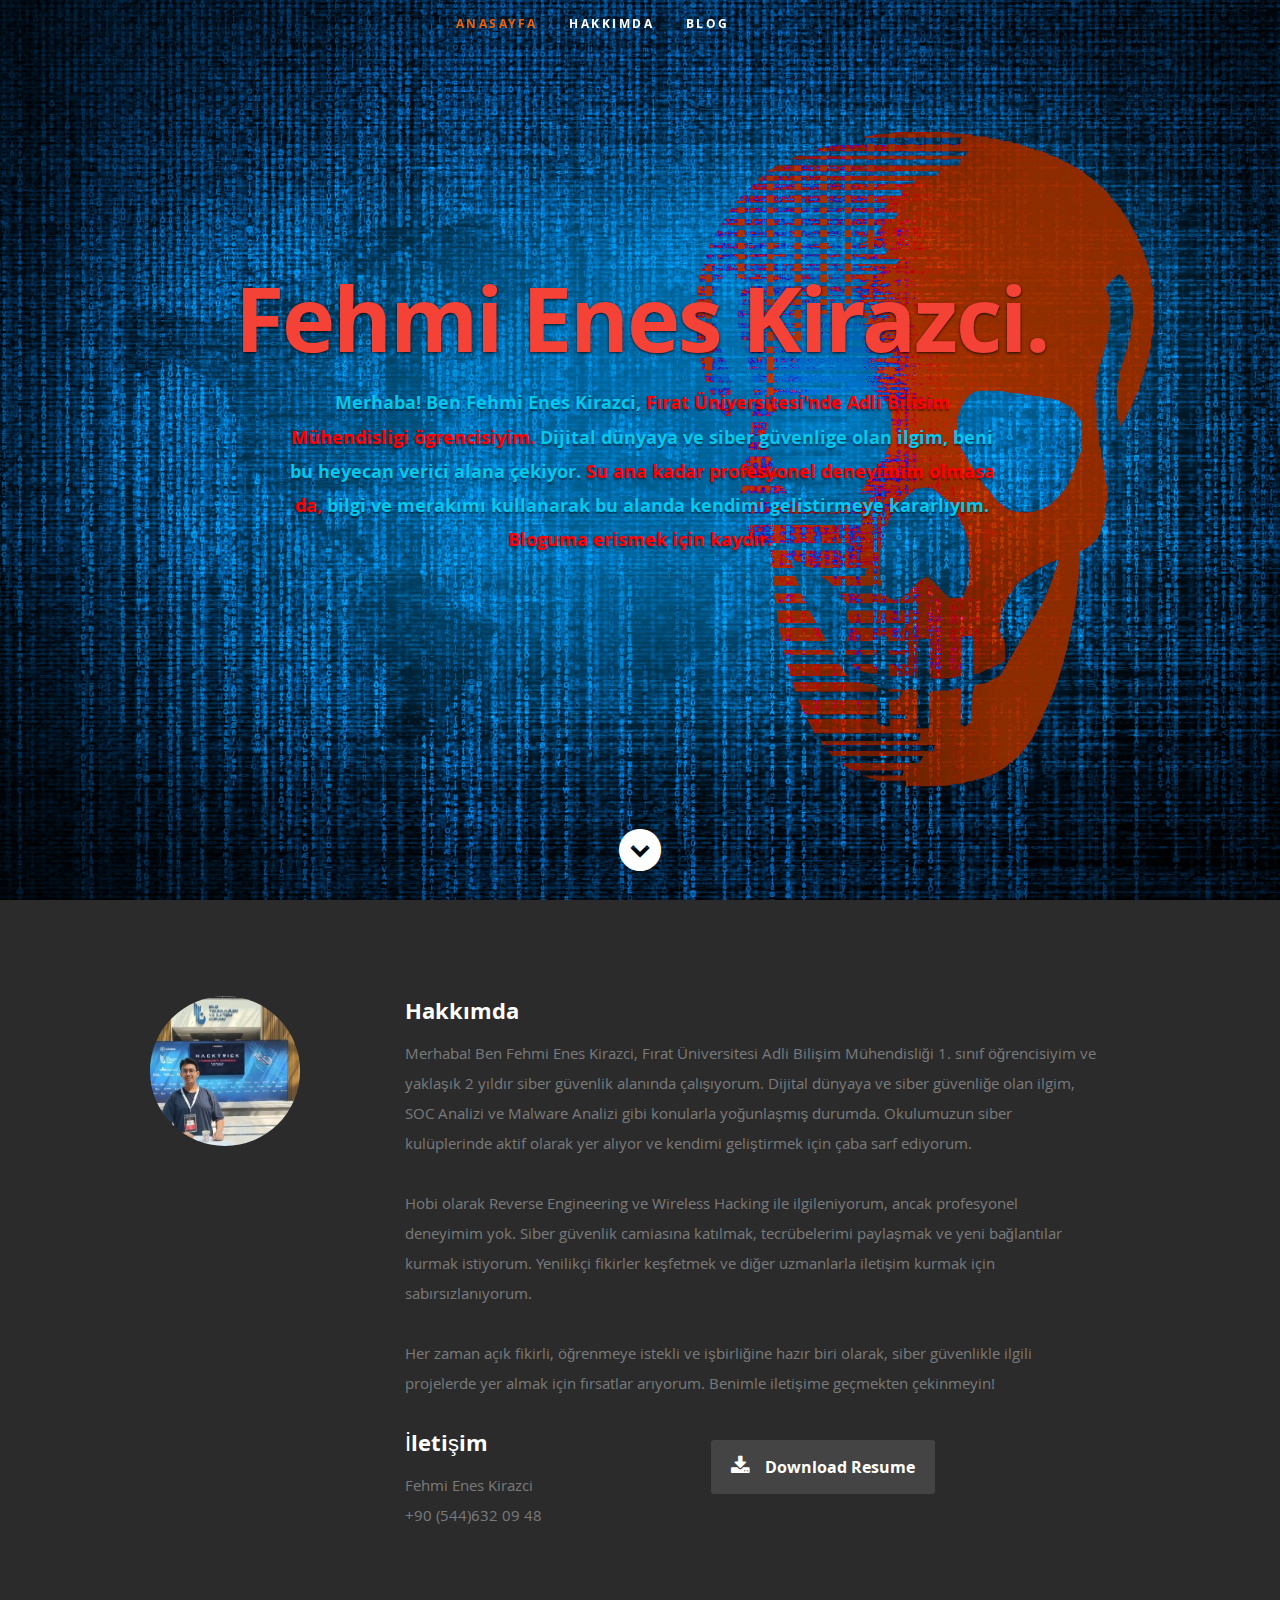
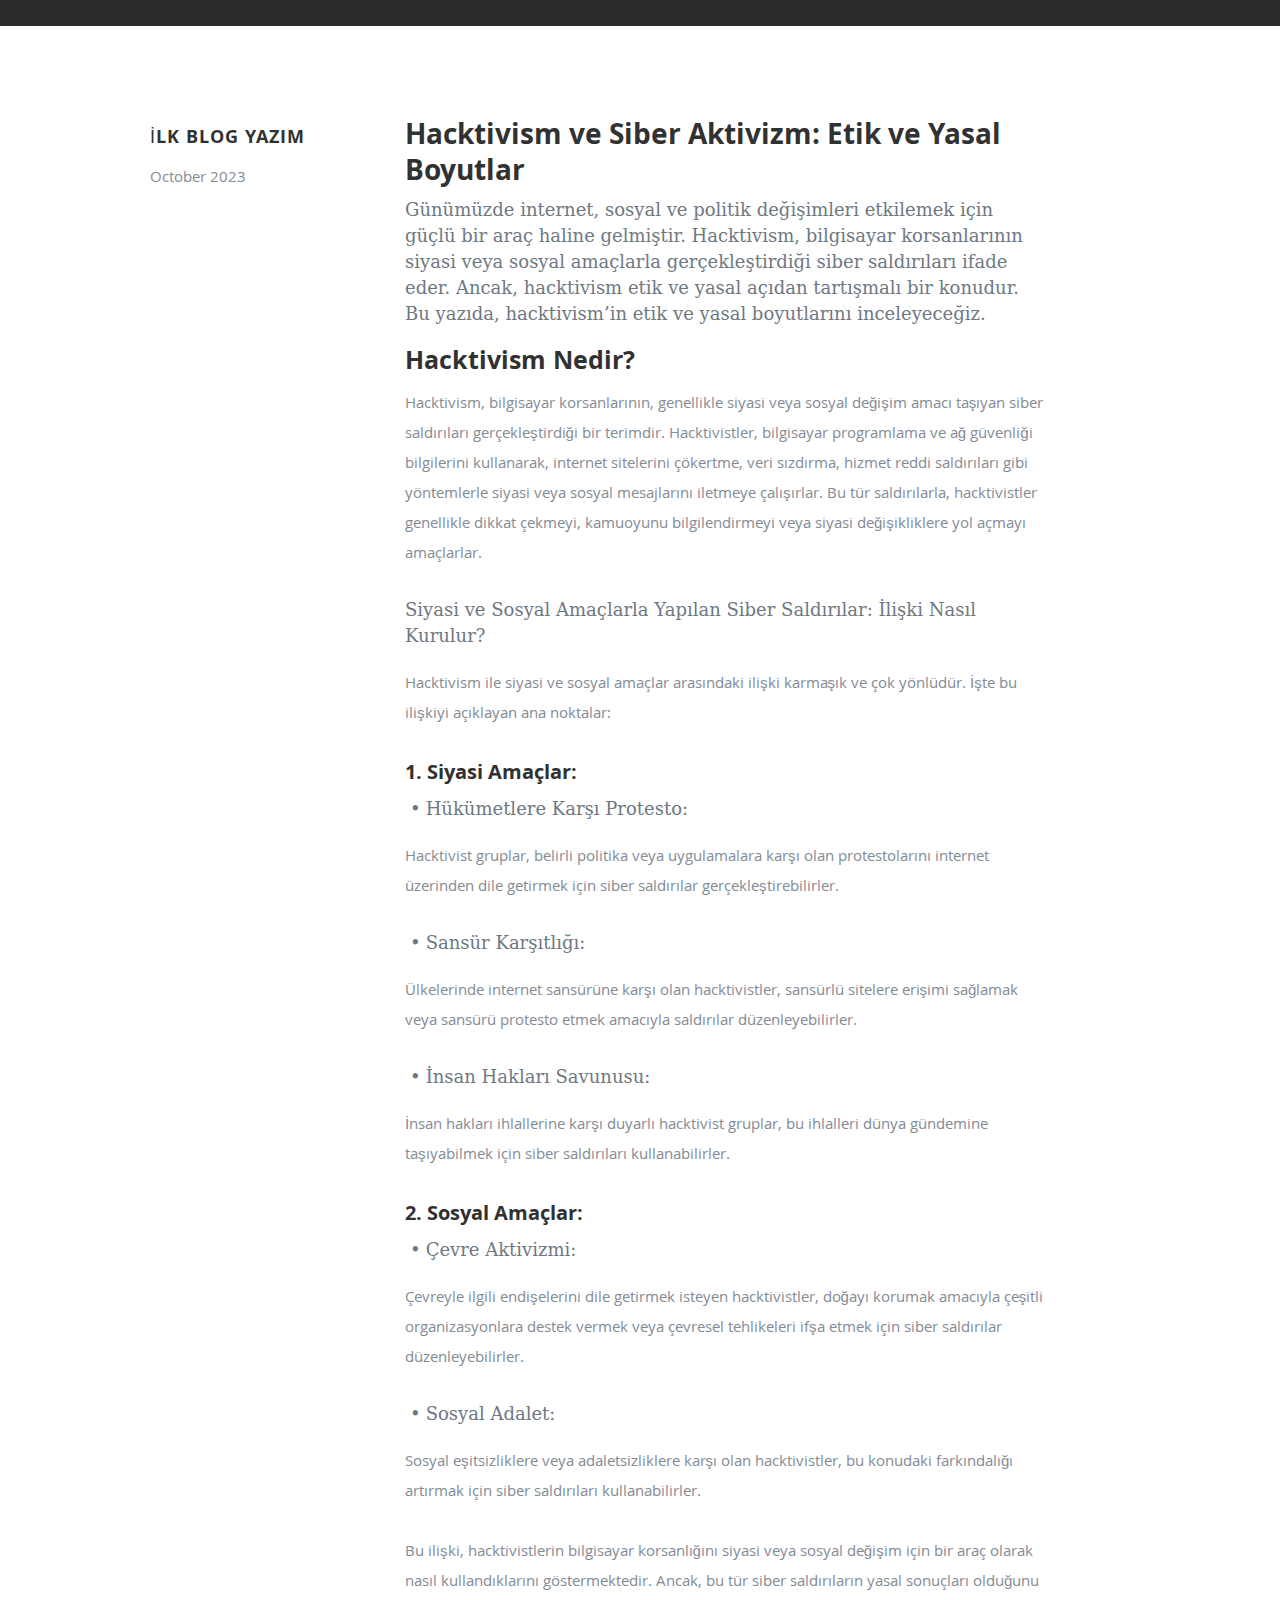
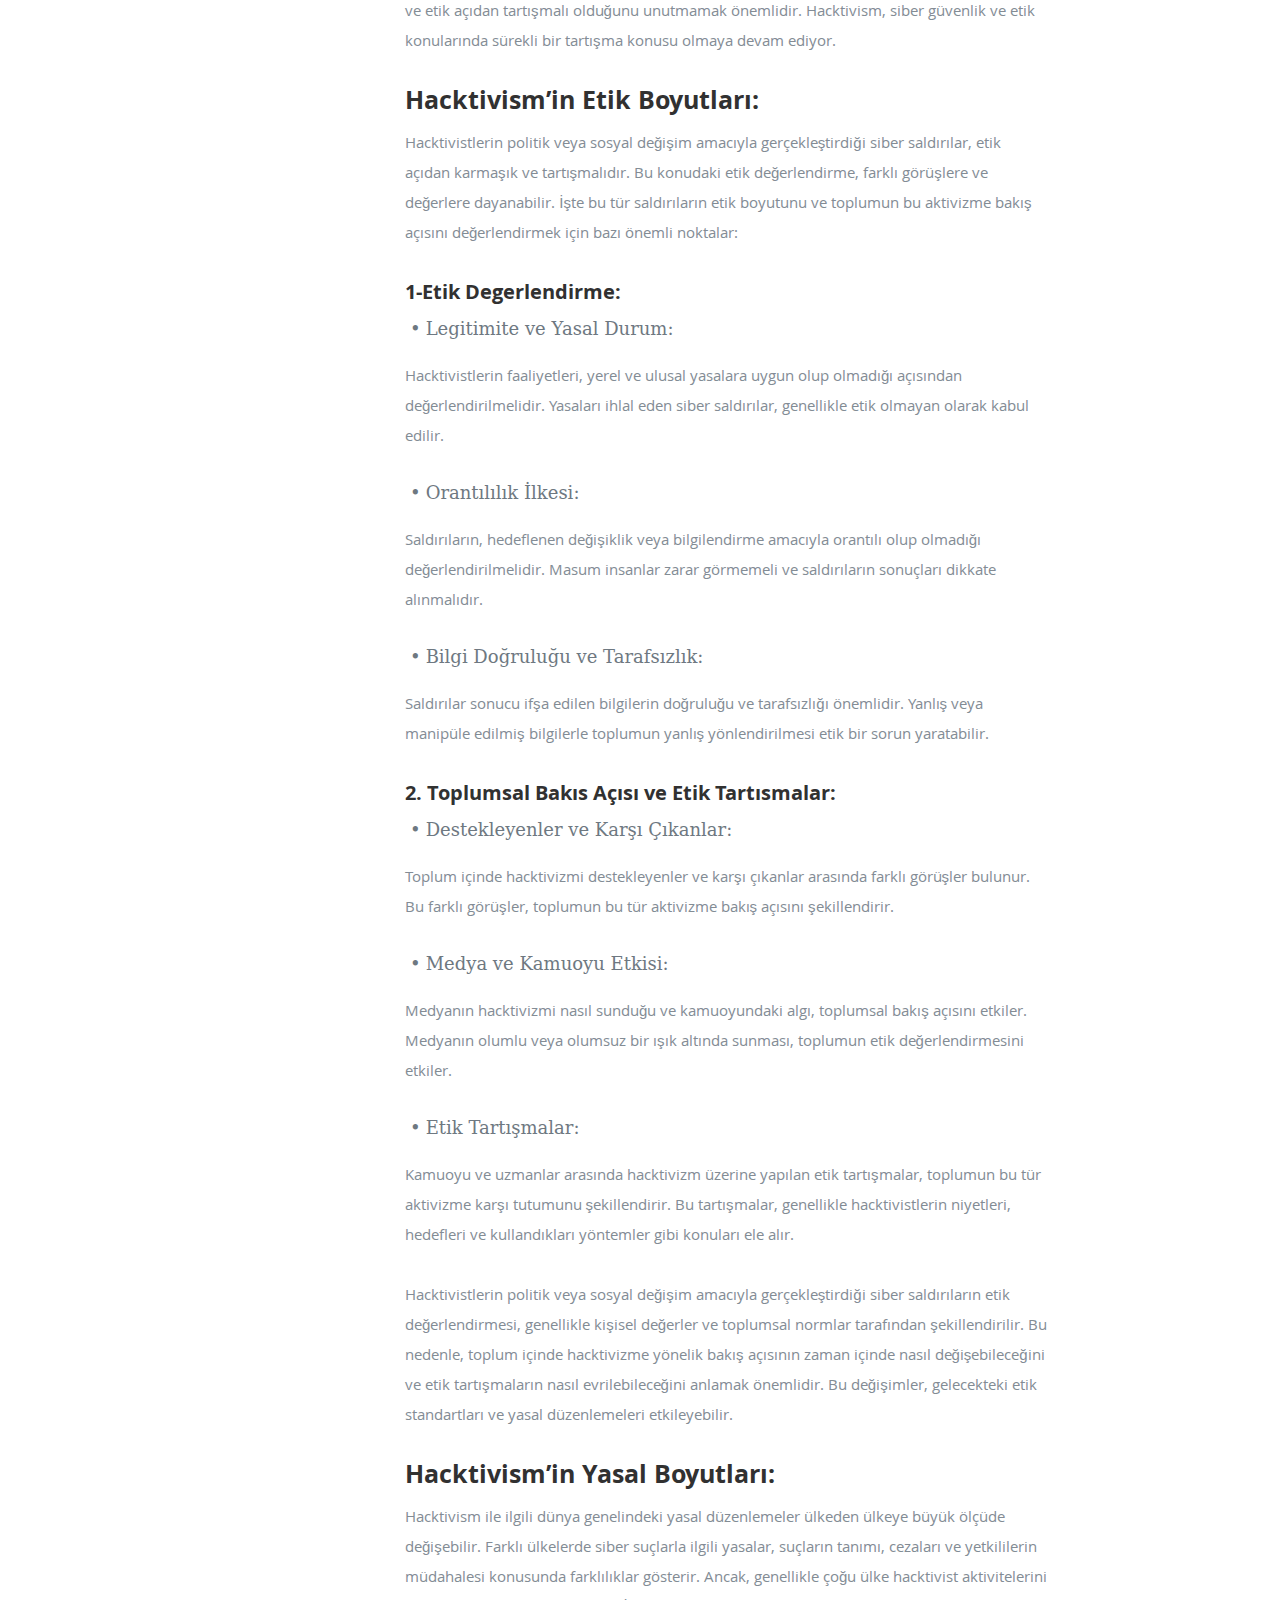
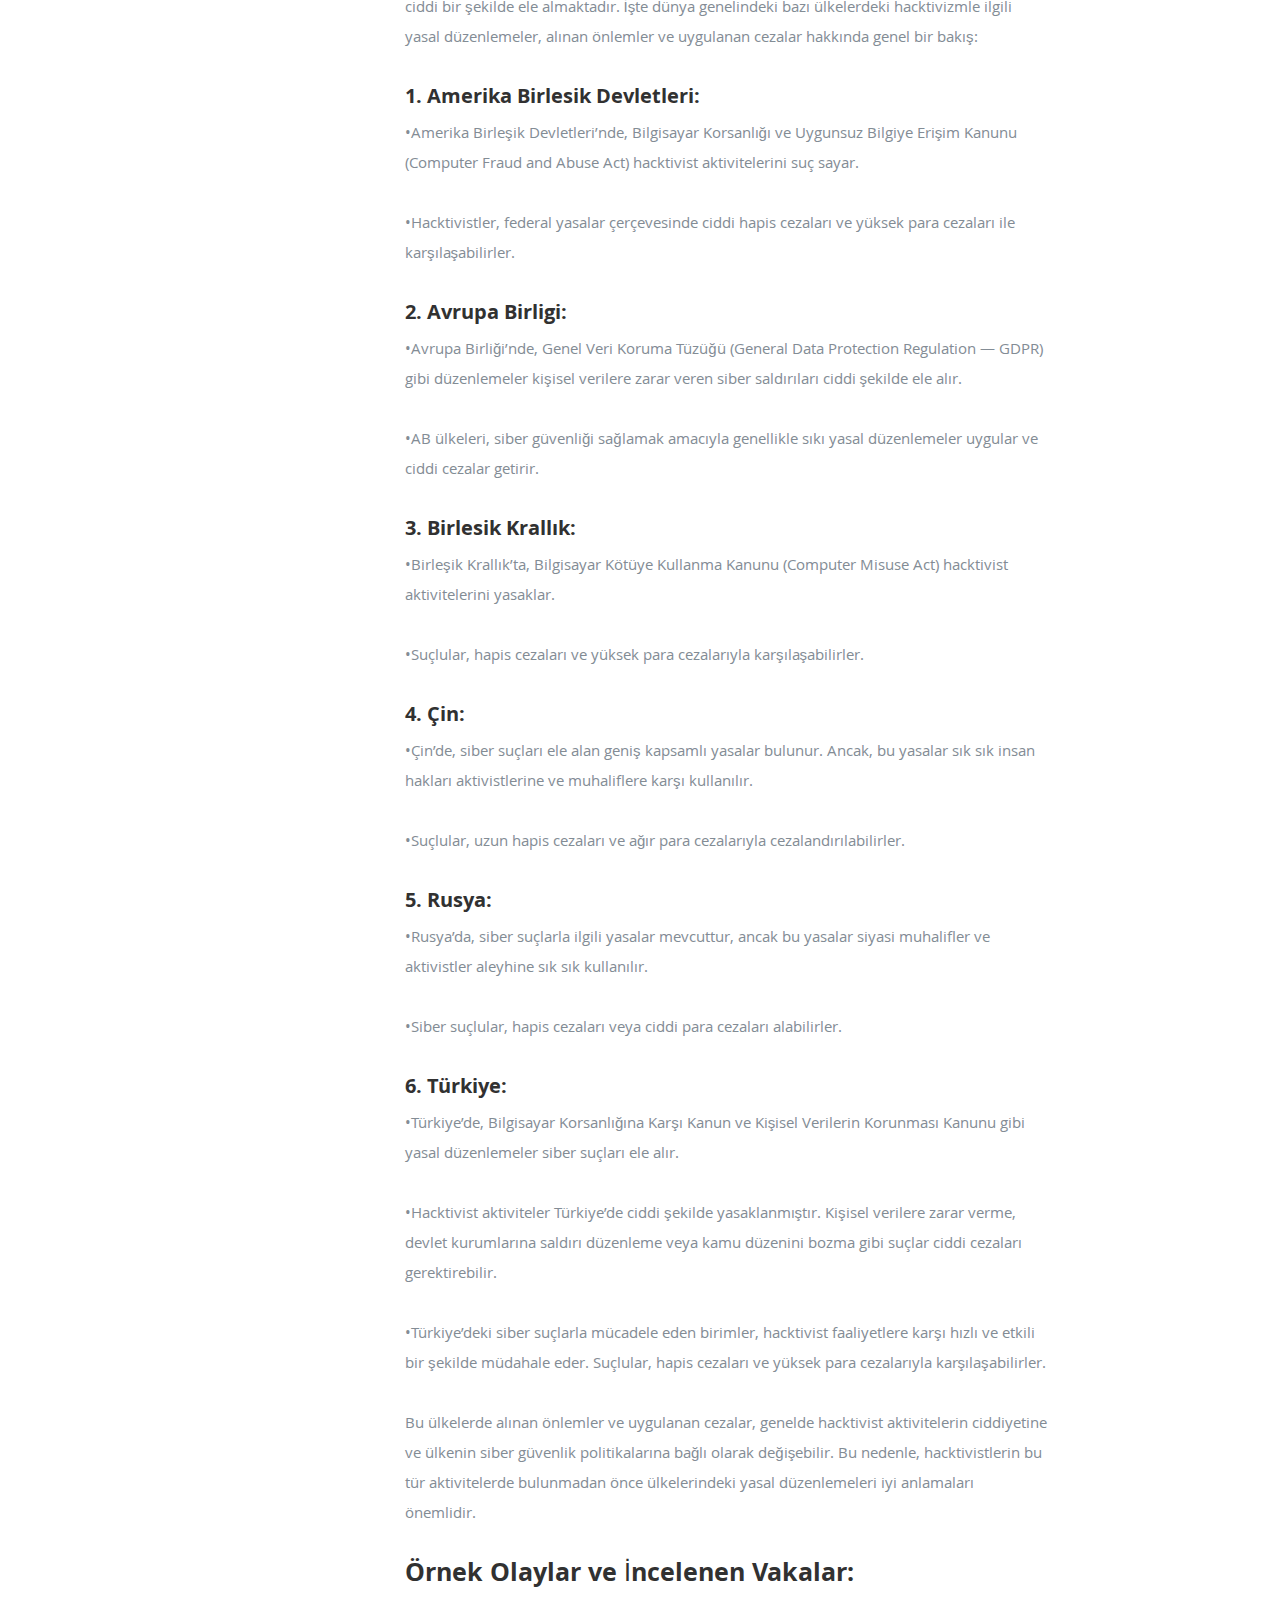
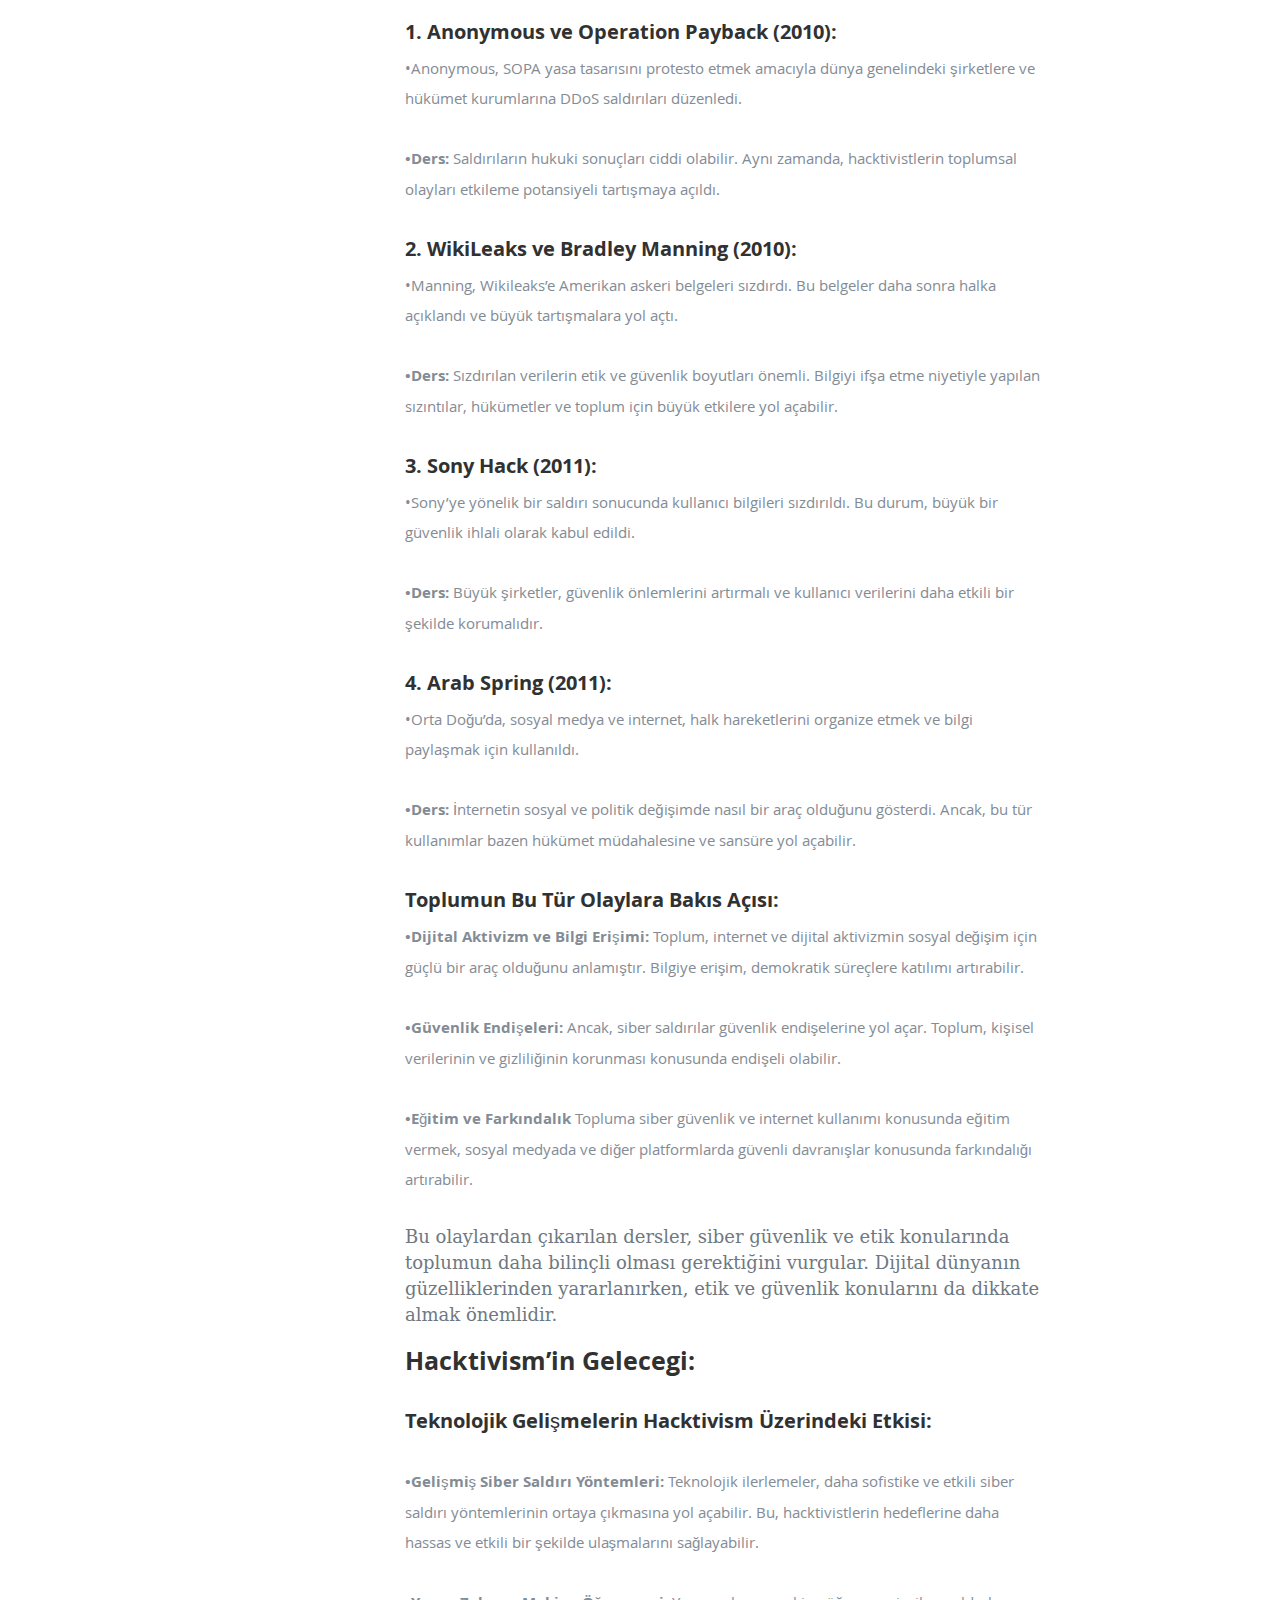
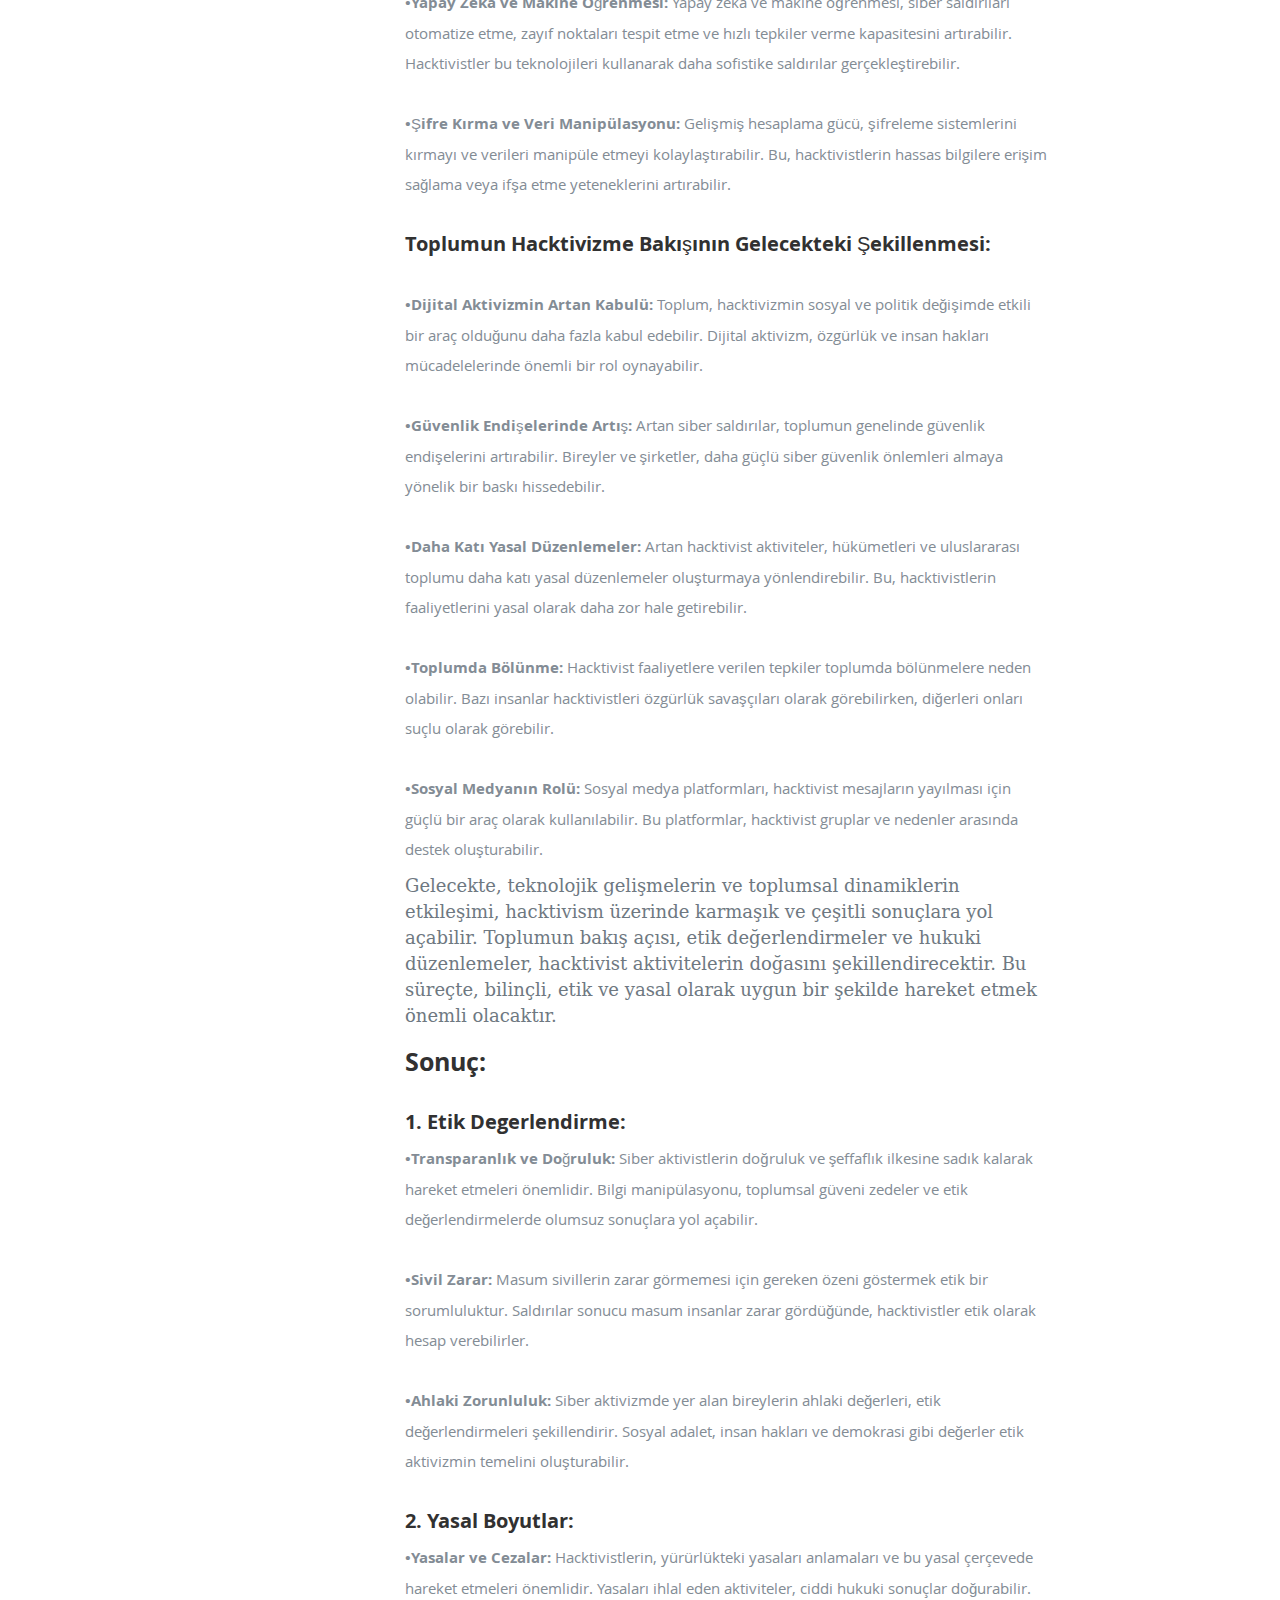
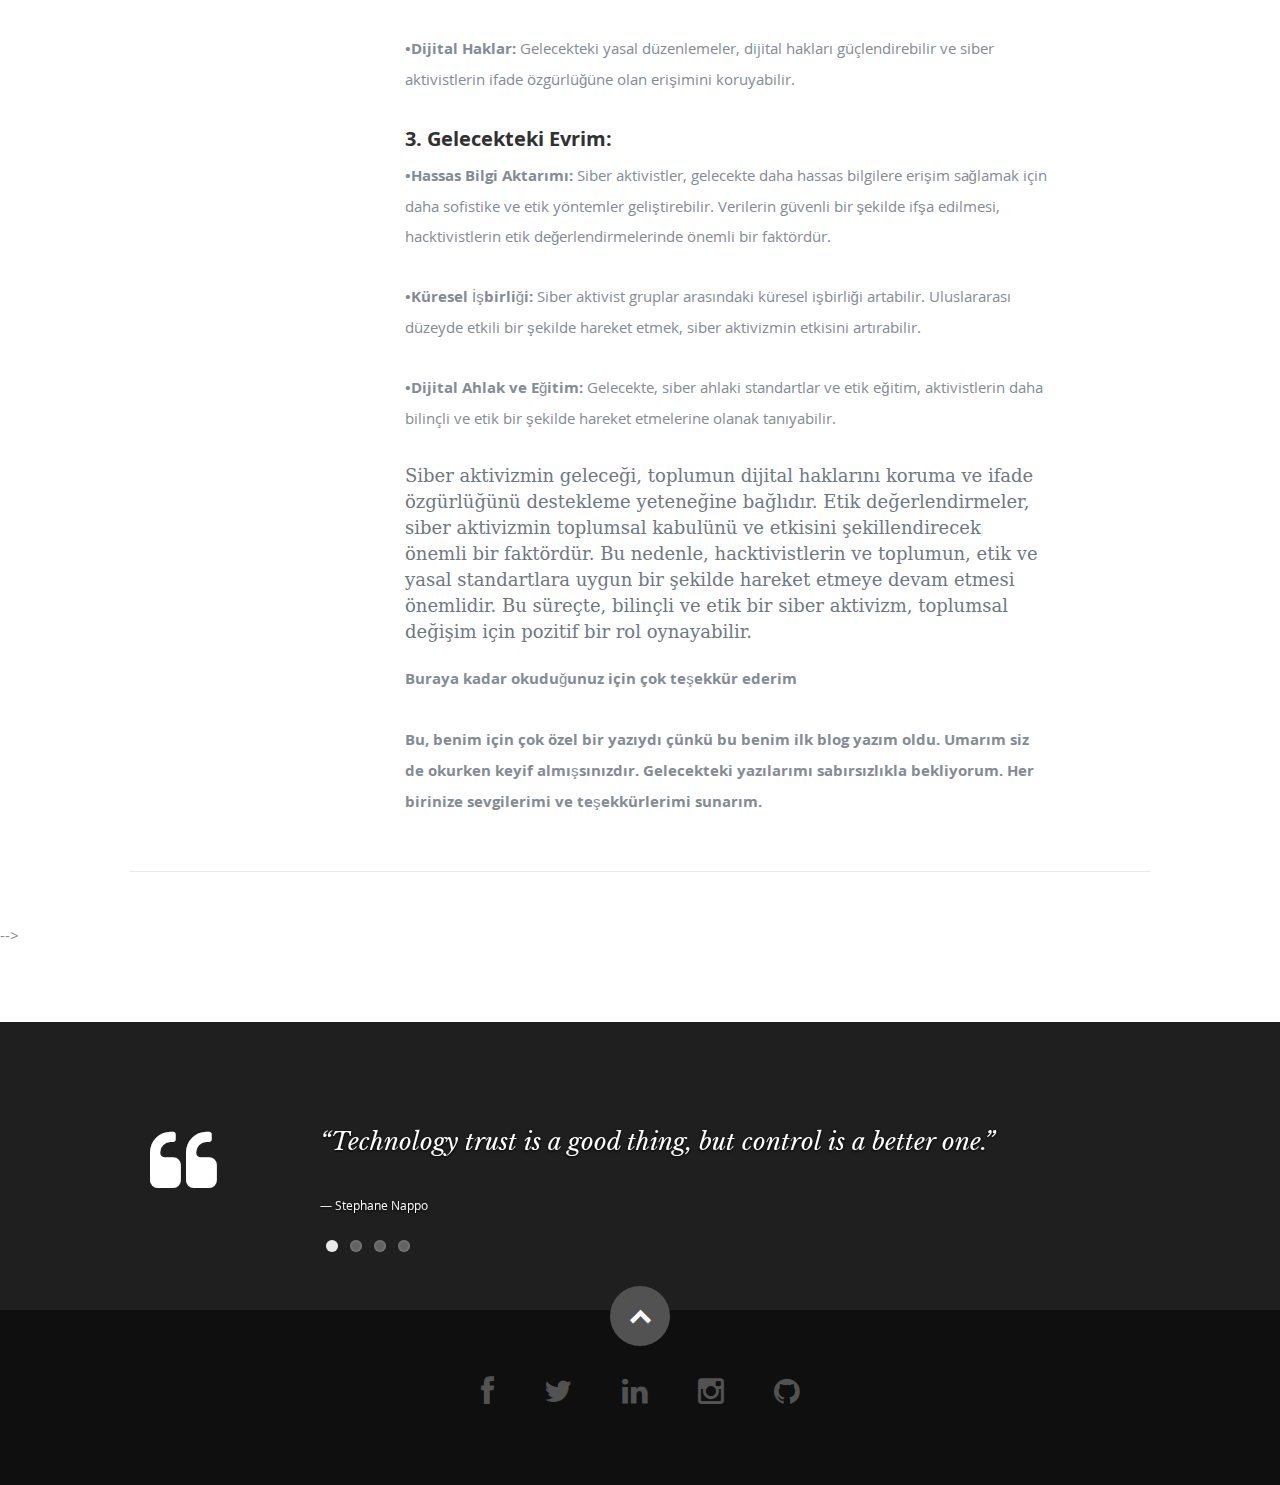
<file: index.html>
<!DOCTYPE html>
<!--[if lt IE 8 ]><html class="no-js ie ie7" lang="en"> <![endif]-->
<!--[if IE 8 ]><html class="no-js ie ie8" lang="en"> <![endif]-->
<!--[if (gte IE 8)|!(IE)]><!--><html class="no-js" lang="en"> <!--<![endif]-->
<head>

   <!--- Basic Page Needs
   ================================================== -->
   <meta charset="utf-8">
	<title>Fehmi Enes Kirazci</title>
	<meta name="description" content="">
	<meta name="author" content="">

   <!-- Mobile Specific Metas
   ================================================== -->
	<meta name="viewport" content="width=device-width, initial-scale=1, maximum-scale=1">

	<!-- CSS
    ================================================== -->
   <link rel="stylesheet" href="css/default.css">
	<link rel="stylesheet" href="css/layout.css">
   <link rel="stylesheet" href="css/media-queries.css">
   <link rel="stylesheet" href="css/magnific-popup.css">

   <!-- Script
   ================================================== -->
	<script src="js/modernizr.js"></script>

   <!-- Favicons
	================================================== -->
	<link rel="shortcut icon" href="favicon.png" >

</head>

<body>

   <!-- Header
   ================================================== -->
   <header id="home">

      <nav id="nav-wrap">

         <a class="mobile-btn" href="#nav-wrap" title="Show navigation">Show navigation</a>
	      <a class="mobile-btn" href="#" title="Hide navigation">Hide navigation</a>

         <ul id="nav" class="nav">
            <li class="current"><a class="smoothscroll" href="#home">Anasayfa</a></li>
            <li><a class="smoothscroll" href="#about">Hakkımda</a></li>
	         <li><a class="smoothscroll" href="#resume">Blog</a></li>
            <li><a class="smoothscroll" href="#portfolio"></a></li>
            <li><a class="smoothscroll" href="#testimonials"></a></li>
            <li><a class="smoothscroll" href="#contact"></a></li>
         </ul> <!-- end #nav -->

      </nav> <!-- end #nav-wrap -->

      <div class="row banner">
         <div class="banner-text">
            <h1 class="responsive-headline">Fehmi Enes Kirazci.</h1>
            <h3>Merhaba! Ben Fehmi Enes Kirazci, <span>Fırat Üniversitesi'nde</span> <span>Adli Bilisim Mühendisligi ögrencisiyim.</span> Dijital dünyaya ve siber güvenlige olan ilgim,<span> </span>beni bu heyecan verici alana çekiyor. <a>Su ana kadar profesyonel deneyimim olmasa da,</a>
            bilgi ve merakımı kullanarak bu alanda kendimi gelistirmeye kararlıyım.<a class="smoothscroll" href="#resume"> Bloguma erismek için kaydır.</a>.</h3>
            <hr />
   
         </div>
      </div>

      <p class="scrolldown">
         <a class="smoothscroll" href="#about"><i class="icon-down-circle"></i></a>
      </p>

   </header> <!-- Header End -->


   <!-- About Section
   ================================================== -->
   <section id="about">

      <div class="row">

         <div class="three columns">

            <img class="profile-pic"  src="images/profilepic.jpg" alt="" />

         </div>

         <div class="nine columns main-col">

            <h2>Hakkımda</h2>

            <p>Merhaba! Ben Fehmi Enes Kirazci, Fırat Üniversitesi Adli Bilişim Mühendisliği 1. sınıf öğrencisiyim ve yaklaşık 2 yıldır siber güvenlik alanında çalışıyorum. Dijital dünyaya ve siber güvenliğe olan ilgim, SOC Analizi ve Malware Analizi gibi konularla yoğunlaşmış durumda. Okulumuzun siber kulüplerinde aktif olarak yer alıyor ve kendimi geliştirmek için çaba sarf ediyorum.</p> 

<p>Hobi olarak Reverse Engineering ve Wireless Hacking ile ilgileniyorum, ancak profesyonel deneyimim yok. Siber güvenlik camiasına katılmak, tecrübelerimi paylaşmak ve yeni bağlantılar kurmak istiyorum. Yenilikçi fikirler keşfetmek ve diğer uzmanlarla iletişim kurmak için sabırsızlanıyorum.</p>

<p>Her zaman açık fikirli, öğrenmeye istekli ve işbirliğine hazır biri olarak, siber güvenlikle ilgili projelerde yer almak için fırsatlar arıyorum. Benimle iletişime geçmekten çekinmeyin!</p>
            </p>

            <div class="row">

               <div class="columns contact-details">

                  <h2>İletişim</h2>
                  <p class="address">
						   <span>Fehmi Enes Kirazci</span><br>
						   
						   <span>+90 (544)632 09 48</span><br>
					   </p>

               </div>

               <div class="columns download">
                  <p>
                     <a href="inc/resume.pdf" class="button"><i class="fa fa-download"></i>Download Resume</a>
                  </p>
               </div>

            </div> <!-- end row -->

         </div> <!-- end .main-col -->

      </div>

   </section> <!-- About Section End-->


   <!-- Resume Section
   ================================================== -->
   <section id="resume">

      <!-- Education
      ----------------------------------------------- -->
      <div class="row education">

         <div class="three columns header-col">
            <h1><span>İlk Blog Yazım</span></h1>
			<em class="date">October 2023</em>
         </div>

         <div class="nine columns main-col">

            <div class="row item">

               <div class="twelve columns">

                  <h2>Hacktivism ve Siber Aktivizm: Etik ve Yasal Boyutlar</h2>
                  <p class="info">Günümüzde internet, sosyal ve politik değişimleri etkilemek için güçlü bir araç haline gelmiştir. Hacktivism, bilgisayar korsanlarının siyasi veya sosyal amaçlarla gerçekleştirdiği siber saldırıları ifade eder. Ancak, hacktivism etik ve yasal açıdan tartışmalı bir konudur. Bu yazıda, hacktivism’in etik ve yasal boyutlarını inceleyeceğiz.

				  <h3>Hacktivism Nedir?</h3>
				  
                  <p>
				  
                  Hacktivism, bilgisayar korsanlarının, genellikle siyasi veya sosyal değişim amacı taşıyan siber saldırıları gerçekleştirdiği bir terimdir. Hacktivistler, bilgisayar programlama ve ağ güvenliği bilgilerini kullanarak, internet sitelerini çökertme, veri sızdırma, hizmet reddi saldırıları gibi yöntemlerle siyasi veya sosyal mesajlarını iletmeye çalışırlar. Bu tür saldırılarla, hacktivistler genellikle dikkat çekmeyi, kamuoyunu bilgilendirmeyi veya siyasi değişikliklere yol açmayı amaçlarlar.
                  </p>
				  
				  <p class="info">Siyasi ve Sosyal Amaçlarla Yapılan Siber Saldırılar: İlişki Nasıl Kurulur?</p>
				  <p>Hacktivism ile siyasi ve sosyal amaçlar arasındaki ilişki karmaşık ve çok yönlüdür. İşte bu ilişkiyi açıklayan ana noktalar:</p>
				  <h4>1. Siyasi Amaçlar:</h4>
				  <p class="info"><span>&bull;</span>Hükümetlere Karşı Protesto:<p>Hacktivist gruplar, belirli politika veya uygulamalara karşı olan protestolarını internet üzerinden dile getirmek için siber saldırılar gerçekleştirebilirler.</p></p>
				  <p class="info"><span>&bull;</span>Sansür Karşıtlığı:<p>Ülkelerinde internet sansürüne karşı olan hacktivistler, sansürlü sitelere erişimi sağlamak veya sansürü protesto etmek amacıyla saldırılar düzenleyebilirler.</p></p>
                  <p class="info"><span>&bull;</span>İnsan Hakları Savunusu:<p>İnsan hakları ihlallerine karşı duyarlı hacktivist gruplar, bu ihlalleri dünya gündemine taşıyabilmek için siber saldırıları kullanabilirler.</p></p>
                  <h4>2. Sosyal Amaçlar:</h4>
				  <p class="info"><span>&bull;</span>Çevre Aktivizmi:<p>Çevreyle ilgili endişelerini dile getirmek isteyen hacktivistler, doğayı korumak amacıyla çeşitli organizasyonlara destek vermek veya çevresel tehlikeleri ifşa etmek için siber saldırılar düzenleyebilirler.</p></p>
			      <p class="info"><span>&bull;</span>Sosyal Adalet:<p>Sosyal eşitsizliklere veya adaletsizliklere karşı olan hacktivistler, bu konudaki farkındalığı artırmak için siber saldırıları kullanabilirler.</p></p>
			      <p>Bu ilişki, hacktivistlerin bilgisayar korsanlığını siyasi veya sosyal değişim için bir araç olarak nasıl kullandıklarını göstermektedir. Ancak, bu tür siber saldırıların yasal sonuçları olduğunu ve etik açıdan tartışmalı olduğunu unutmamak önemlidir. Hacktivism, siber güvenlik ve etik konularında sürekli bir tartışma konusu olmaya devam ediyor.</p>
			      <h3>Hacktivism’in Etik Boyutları:</h3>
				  <p>Hacktivistlerin politik veya sosyal değişim amacıyla gerçekleştirdiği siber saldırılar, etik açıdan karmaşık ve tartışmalıdır. Bu konudaki etik değerlendirme, farklı görüşlere ve değerlere dayanabilir. İşte bu tür saldırıların etik boyutunu ve toplumun bu aktivizme bakış açısını değerlendirmek için bazı önemli noktalar:</p>
			      <h4>1-Etik Degerlendirme:</h4>
			      <p class="info"><span>&bull;</span>Legitimite ve Yasal Durum:<p>Hacktivistlerin faaliyetleri, yerel ve ulusal yasalara uygun olup olmadığı açısından değerlendirilmelidir. Yasaları ihlal eden siber saldırılar, genellikle etik olmayan olarak kabul edilir.</p></p>
			      <p class="info"><span>&bull;</span>Orantılılık İlkesi:<p>Saldırıların, hedeflenen değişiklik veya bilgilendirme amacıyla orantılı olup olmadığı değerlendirilmelidir. Masum insanlar zarar görmemeli ve saldırıların sonuçları dikkate alınmalıdır.</p></p>
			      <p class="info"><span>&bull;</span>Bilgi Doğruluğu ve Tarafsızlık:<p>Saldırılar sonucu ifşa edilen bilgilerin doğruluğu ve tarafsızlığı önemlidir. Yanlış veya manipüle edilmiş bilgilerle toplumun yanlış yönlendirilmesi etik bir sorun yaratabilir.</p></p>
				  <h4>2. Toplumsal Bakıs Açısı ve Etik Tartısmalar:</h4>
				  <p class="info"><span>&bull;</span>Destekleyenler ve Karşı Çıkanlar:<p>Toplum içinde hacktivizmi destekleyenler ve karşı çıkanlar arasında farklı görüşler bulunur. Bu farklı görüşler, toplumun bu tür aktivizme bakış açısını şekillendirir.</p></p>
				  <p class="info"><span>&bull;</span>Medya ve Kamuoyu Etkisi:<p>Medyanın hacktivizmi nasıl sunduğu ve kamuoyundaki algı, toplumsal bakış açısını etkiler. Medyanın olumlu veya olumsuz bir ışık altında sunması, toplumun etik değerlendirmesini etkiler.</p></p>
				  <p class="info"><span>&bull;</span>Etik Tartışmalar:<p>Kamuoyu ve uzmanlar arasında hacktivizm üzerine yapılan etik tartışmalar, toplumun bu tür aktivizme karşı tutumunu şekillendirir. Bu tartışmalar, genellikle hacktivistlerin niyetleri, hedefleri ve kullandıkları yöntemler gibi konuları ele alır.</p></p>	
				  <p>Hacktivistlerin politik veya sosyal değişim amacıyla gerçekleştirdiği siber saldırıların etik değerlendirmesi, genellikle kişisel değerler ve toplumsal normlar tarafından şekillendirilir. Bu nedenle, toplum içinde hacktivizme yönelik bakış açısının zaman içinde nasıl değişebileceğini ve etik tartışmaların nasıl evrilebileceğini anlamak önemlidir. Bu değişimler, gelecekteki etik standartları ve yasal düzenlemeleri etkileyebilir.</p>
				  <h3>Hacktivism’in Yasal Boyutları:</h3>
				  <p>Hacktivism ile ilgili dünya genelindeki yasal düzenlemeler ülkeden ülkeye büyük ölçüde değişebilir. Farklı ülkelerde siber suçlarla ilgili yasalar, suçların tanımı, cezaları ve yetkililerin müdahalesi konusunda farklılıklar gösterir. Ancak, genellikle çoğu ülke hacktivist aktivitelerini ciddi bir şekilde ele almaktadır. İşte dünya genelindeki bazı ülkelerdeki hacktivizmle ilgili yasal düzenlemeler, alınan önlemler ve uygulanan cezalar hakkında genel bir bakış:</p>
				  <h4>1. Amerika Birlesik Devletleri:</h4>
				  <p><span>&bull;</span>Amerika Birleşik Devletleri’nde, Bilgisayar Korsanlığı ve Uygunsuz Bilgiye Erişim Kanunu (Computer Fraud and Abuse Act) hacktivist aktivitelerini suç sayar.</p>
				  <p><span>&bull;</span>Hacktivistler, federal yasalar çerçevesinde ciddi hapis cezaları ve yüksek para cezaları ile karşılaşabilirler.</p>
				  <h4>2. Avrupa Birligi:</h4>
				  <p><span>&bull;</span>Avrupa Birliği’nde, Genel Veri Koruma Tüzüğü (General Data Protection Regulation — GDPR) gibi düzenlemeler kişisel verilere zarar veren siber saldırıları ciddi şekilde ele alır.</p>
				  <p><span>&bull;</span>AB ülkeleri, siber güvenliği sağlamak amacıyla genellikle sıkı yasal düzenlemeler uygular ve ciddi cezalar getirir.</p>
				  <h4>3. Birlesik Krallık:</h4>
				  <p><span>&bull;</span>Birleşik Krallık’ta, Bilgisayar Kötüye Kullanma Kanunu (Computer Misuse Act) hacktivist aktivitelerini yasaklar.</p>
				  <p><span>&bull;</span>Suçlular, hapis cezaları ve yüksek para cezalarıyla karşılaşabilirler.</p>
				  <h4>4. Çin:</h4>
				  <p><span>&bull;</span>Çin’de, siber suçları ele alan geniş kapsamlı yasalar bulunur. Ancak, bu yasalar sık sık insan hakları aktivistlerine ve muhaliflere karşı kullanılır.</p>
				  <p><span>&bull;</span>Suçlular, uzun hapis cezaları ve ağır para cezalarıyla cezalandırılabilirler.</p>
				  <h4>5. Rusya:</h4>
				  <p><span>&bull;</span>Rusya’da, siber suçlarla ilgili yasalar mevcuttur, ancak bu yasalar siyasi muhalifler ve aktivistler aleyhine sık sık kullanılır.</p>
				  <p><span>&bull;</span>Siber suçlular, hapis cezaları veya ciddi para cezaları alabilirler.</p>
				  <h4>6. Türkiye:</h4>
				  <p><span>&bull;</span>Türkiye’de, Bilgisayar Korsanlığına Karşı Kanun ve Kişisel Verilerin Korunması Kanunu gibi yasal düzenlemeler siber suçları ele alır.</p>
				  <p><span>&bull;</span>Hacktivist aktiviteler Türkiye’de ciddi şekilde yasaklanmıştır. Kişisel verilere zarar verme, devlet kurumlarına saldırı düzenleme veya kamu düzenini bozma gibi suçlar ciddi cezaları gerektirebilir.</p>
				  <p><span>&bull;</span>Türkiye’deki siber suçlarla mücadele eden birimler, hacktivist faaliyetlere karşı hızlı ve etkili bir şekilde müdahale eder. Suçlular, hapis cezaları ve yüksek para cezalarıyla karşılaşabilirler.</p>
				  <p>Bu ülkelerde alınan önlemler ve uygulanan cezalar, genelde hacktivist aktivitelerin ciddiyetine ve ülkenin siber güvenlik politikalarına bağlı olarak değişebilir. Bu nedenle, hacktivistlerin bu tür aktivitelerde bulunmadan önce ülkelerindeki yasal düzenlemeleri iyi anlamaları önemlidir.</p>
				  <h3>Örnek Olaylar ve İncelenen Vakalar:</h3>
				  <p> </p>
				  <h4>1. Anonymous ve Operation Payback (2010):</h4>
				  <p><span>&bull;</span>Anonymous, SOPA yasa tasarısını protesto etmek amacıyla dünya genelindeki şirketlere ve hükümet kurumlarına DDoS saldırıları düzenledi.</p>
				  <b><span>&bull;</span>Ders:</b><span> Saldırıların hukuki sonuçları ciddi olabilir. Aynı zamanda, hacktivistlerin toplumsal olayları etkileme potansiyeli tartışmaya açıldı.</span>
				  <p> </p>
				  <h4>2. WikiLeaks ve Bradley Manning (2010):</h4>
				  <p><span>&bull;</span>Manning, Wikileaks’e Amerikan askeri belgeleri sızdırdı. Bu belgeler daha sonra halka açıklandı ve büyük tartışmalara yol açtı.</p>
				  <b><span>&bull;</span>Ders:</b><span> Sızdırılan verilerin etik ve güvenlik boyutları önemli. Bilgiyi ifşa etme niyetiyle yapılan sızıntılar, hükümetler ve toplum için büyük etkilere yol açabilir.</span>
				  <p> </p>
				  <h4>3. Sony Hack (2011):</h4>
				  <p><span>&bull;</span>Sony’ye yönelik bir saldırı sonucunda kullanıcı bilgileri sızdırıldı. Bu durum, büyük bir güvenlik ihlali olarak kabul edildi.</p>
				  <b><span>&bull;</span>Ders:</b><span> Büyük şirketler, güvenlik önlemlerini artırmalı ve kullanıcı verilerini daha etkili bir şekilde korumalıdır.</span>
				  <p> </p>
				  <h4>4. Arab Spring (2011):</h4>
				  <p><span>&bull;</span>Orta Doğu’da, sosyal medya ve internet, halk hareketlerini organize etmek ve bilgi paylaşmak için kullanıldı.</p>
				  <b><span>&bull;</span>Ders:</b><span> İnternetin sosyal ve politik değişimde nasıl bir araç olduğunu gösterdi. Ancak, bu tür kullanımlar bazen hükümet müdahalesine ve sansüre yol açabilir.</span>
				  <p> </p>
				  <h4>Toplumun Bu Tür Olaylara Bakıs Açısı:</h4>	
				  <b><span>&bull;</span>Dijital Aktivizm ve Bilgi Erişimi:</b><span> Toplum, internet ve dijital aktivizmin sosyal değişim için güçlü bir araç olduğunu anlamıştır. Bilgiye erişim, demokratik süreçlere katılımı artırabilir.</span>
				  <p> </p>
				  <b><span>&bull;</span>Güvenlik Endişeleri:</b><span> Ancak, siber saldırılar güvenlik endişelerine yol açar. Toplum, kişisel verilerinin ve gizliliğinin korunması konusunda endişeli olabilir.</span>
				  <p> </p>
				  <b><span>&bull;</span>Eğitim ve Farkındalık</b><span> Topluma siber güvenlik ve internet kullanımı konusunda eğitim vermek, sosyal medyada ve diğer platformlarda güvenli davranışlar konusunda farkındalığı artırabilir.</span>
				  <p> </p>
				  <p class="info">Bu olaylardan çıkarılan dersler, siber güvenlik ve etik konularında toplumun daha bilinçli olması gerektiğini vurgular. Dijital dünyanın güzelliklerinden yararlanırken, etik ve güvenlik konularını da dikkate almak önemlidir. </p>
				  <h3>Hacktivism’in Gelecegi:</h3>
				  <p> </p>
				  <h4>Teknolojik Gelişmelerin Hacktivism Üzerindeki Etkisi:</h4>
				  <p> </p>
				  <b><span>&bull;</span>Gelişmiş Siber Saldırı Yöntemleri:</b><span> Teknolojik ilerlemeler, daha sofistike ve etkili siber saldırı yöntemlerinin ortaya çıkmasına yol açabilir. Bu, hacktivistlerin hedeflerine daha hassas ve etkili bir şekilde ulaşmalarını sağlayabilir.</span>
				  <p> </p>
				  <b><span>&bull;</span>Yapay Zeka ve Makine Öğrenmesi:</b><span> Yapay zeka ve makine öğrenmesi, siber saldırıları otomatize etme, zayıf noktaları tespit etme ve hızlı tepkiler verme kapasitesini artırabilir. Hacktivistler bu teknolojileri kullanarak daha sofistike saldırılar gerçekleştirebilir.</span>
				  <p> </p>
				  <b><span>&bull;</span>Şifre Kırma ve Veri Manipülasyonu:</b><span> Gelişmiş hesaplama gücü, şifreleme sistemlerini kırmayı ve verileri manipüle etmeyi kolaylaştırabilir. Bu, hacktivistlerin hassas bilgilere erişim sağlama veya ifşa etme yeteneklerini artırabilir.</span>
				  <p> </p>
				  <h4>Toplumun Hacktivizme Bakışının Gelecekteki Şekillenmesi:</h4>
				  <p> </p>
				  <b><span>&bull;</span>Dijital Aktivizmin Artan Kabulü:</b><span> Toplum, hacktivizmin sosyal ve politik değişimde etkili bir araç olduğunu daha fazla kabul edebilir. Dijital aktivizm, özgürlük ve insan hakları mücadelelerinde önemli bir rol oynayabilir.</span>
				  <p> </p>
				  <b><span>&bull;</span>Güvenlik Endişelerinde Artış:</b><span> Artan siber saldırılar, toplumun genelinde güvenlik endişelerini artırabilir. Bireyler ve şirketler, daha güçlü siber güvenlik önlemleri almaya yönelik bir baskı hissedebilir.</span>
				  <p> </p>
				  <b><span>&bull;</span>Daha Katı Yasal Düzenlemeler:</b><span> Artan hacktivist aktiviteler, hükümetleri ve uluslararası toplumu daha katı yasal düzenlemeler oluşturmaya yönlendirebilir. Bu, hacktivistlerin faaliyetlerini yasal olarak daha zor hale getirebilir.</span>
				  <p> </p>
				  <b><span>&bull;</span>Toplumda Bölünme:</b><span> Hacktivist faaliyetlere verilen tepkiler toplumda bölünmelere neden olabilir. Bazı insanlar hacktivistleri özgürlük savaşçıları olarak görebilirken, diğerleri onları suçlu olarak görebilir.</span>
				  <p> </p>
				  <b><span>&bull;</span>Sosyal Medyanın Rolü:</b><span> Sosyal medya platformları, hacktivist mesajların yayılması için güçlü bir araç olarak kullanılabilir. Bu platformlar, hacktivist gruplar ve nedenler arasında destek oluşturabilir.</span>
				  <p class="info">Gelecekte, teknolojik gelişmelerin ve toplumsal dinamiklerin etkileşimi, hacktivism üzerinde karmaşık ve çeşitli sonuçlara yol açabilir. Toplumun bakış açısı, etik değerlendirmeler ve hukuki düzenlemeler, hacktivist aktivitelerin doğasını şekillendirecektir. Bu süreçte, bilinçli, etik ve yasal olarak uygun bir şekilde hareket etmek önemli olacaktır.</p>
				  <h3>Sonuç:</h3>
				  <p> </p>
				  <h4>1. Etik Degerlendirme:</h4>
				  <b><span>&bull;</span>Transparanlık ve Doğruluk:</b><span> Siber aktivistlerin doğruluk ve şeffaflık ilkesine sadık kalarak hareket etmeleri önemlidir. Bilgi manipülasyonu, toplumsal güveni zedeler ve etik değerlendirmelerde olumsuz sonuçlara yol açabilir.</span>
				  <p> </p>
				  <b><span>&bull;</span>Sivil Zarar:</b><span> Masum sivillerin zarar görmemesi için gereken özeni göstermek etik bir sorumluluktur. Saldırılar sonucu masum insanlar zarar gördüğünde, hacktivistler etik olarak hesap verebilirler.</span>
				  <p> </p>
				  <b><span>&bull;</span>Ahlaki Zorunluluk:</b><span> Siber aktivizmde yer alan bireylerin ahlaki değerleri, etik değerlendirmeleri şekillendirir. Sosyal adalet, insan hakları ve demokrasi gibi değerler etik aktivizmin temelini oluşturabilir.</span>
				  <p> </p>
				  <h4>2. Yasal Boyutlar:</h4>
				  <b><span>&bull;</span>Yasalar ve Cezalar:</b><span> Hacktivistlerin, yürürlükteki yasaları anlamaları ve bu yasal çerçevede hareket etmeleri önemlidir. Yasaları ihlal eden aktiviteler, ciddi hukuki sonuçlar doğurabilir.</span>
				  <p> </p>
				  <b><span>&bull;</span>Dijital Haklar:</b><span> Gelecekteki yasal düzenlemeler, dijital hakları güçlendirebilir ve siber aktivistlerin ifade özgürlüğüne olan erişimini koruyabilir.</span>
				  <p> </p>
				  <h4>3. Gelecekteki Evrim:</h4>
				  <b><span>&bull;</span>Hassas Bilgi Aktarımı:</b><span> Siber aktivistler, gelecekte daha hassas bilgilere erişim sağlamak için daha sofistike ve etik yöntemler geliştirebilir. Verilerin güvenli bir şekilde ifşa edilmesi, hacktivistlerin etik değerlendirmelerinde önemli bir faktördür.</span>
				  <p> </p>
				  <b><span>&bull;</span>Küresel İşbirliği:</b><span> Siber aktivist gruplar arasındaki küresel işbirliği artabilir. Uluslararası düzeyde etkili bir şekilde hareket etmek, siber aktivizmin etkisini artırabilir.</span>
				  <p> </p>
				  <b><span>&bull;</span>Dijital Ahlak ve Eğitim:</b><span> Gelecekte, siber ahlaki standartlar ve etik eğitim, aktivistlerin daha bilinçli ve etik bir şekilde hareket etmelerine olanak tanıyabilir.</span>
				  <p> </p>
				  <p class="info">Siber aktivizmin geleceği, toplumun dijital haklarını koruma ve ifade özgürlüğünü destekleme yeteneğine bağlıdır. Etik değerlendirmeler, siber aktivizmin toplumsal kabulünü ve etkisini şekillendirecek önemli bir faktördür. Bu nedenle, hacktivistlerin ve toplumun, etik ve yasal standartlara uygun bir şekilde hareket etmeye devam etmesi önemlidir. Bu süreçte, bilinçli ve etik bir siber aktivizm, toplumsal değişim için pozitif bir rol oynayabilir.</p>
				  <p><b>Buraya kadar okuduğunuz için çok teşekkür ederim</b></p>
				  <p><b>Bu, benim için çok özel bir yazıydı çünkü bu benim ilk blog yazım oldu. Umarım siz de okurken keyif almışsınızdır. Gelecekteki yazılarımı sabırsızlıkla bekliyorum. Her birinize sevgilerimi ve teşekkürlerimi sunarım.</b></p>
				 
				  
				  
				  
				  
				  
			   </div>


      </div> <!-- End Education -->


      <!-- Work
      ----------------------------------------------- -->
      <!--<div class="row work">

         <div class="three columns header-col">
            <h1><span>Work</span></h1>
         </div>

         <div class="nine columns main-col">

            <div class="row item">

               <div class="twelve columns">

                  <h3>Awesome Design Studio</h3>
                  <p class="info">Senior UX Designer <span>&bull;</span> <em class="date">March 2010 - Present</em></p>

                  <p>
                  Lorem ipsum dolor sit amet, consectetuer adipiscing elit. Aenean commodo ligula eget dolor. Aenean massa.
                  Cum sociis natoque penatibus et magnis dis parturient montes, nascetur ridiculus mus. Donec quam felis,
                  ultricies nec, pellentesque eu, pretium quis, sem. Nulla consequat massa quis enim.
                  Donec pede justo, fringilla vel, aliquet nec, vulputate eget, arcu. Nullam dictum felis eu pede mollis pretium.
                  </p>

               </div>

            </div>--> <!-- item end -->

            <!--<div class="row item">

               <div class="twelve columns">

                  <h3>Super Cool Studio</h3>
                  <p class="info">UX Designer <span>&bull;</span> <em class="date">March 2007 - February 2010</em></p>

                  <p>
                  This is Photoshop's version  of Lorem Ipsum. Proin gravida nibh vel velit auctor aliquet.
                  Aenean sollicitudin, lorem quis bibendum auctor, nisi elit consequat ipsum, nec sagittis sem
                  nibh id elit. Duis sed odio sit amet nibh vulputate cursus a sit amet mauris. Morbi accumsan
                  ipsum velit. Nam nec tellus a odio tincidunt auctor a ornare odio. Sed non  mauris vitae erat
                  </p>

               </div>

            </div>--> <!-- item end -->

         </div> <!-- main-col end -->

      </div> <!-- End Work -->


      <!-- Skills
      ----------------------------------------------- -->
      <!--<div class="row skill">

         <div class="three columns header-col">
            <h1><span>Skills</span></h1>
         </div>

         <div class="nine columns main-col">

            <p>Sed ut perspiciatis unde omnis iste natus error sit voluptatem accusantium doloremque laudantium, totam rem aperiam,
            eaque ipsa quae ab illo inventore veritatis et quasi architecto beatae vitae dicta sunt explicabo. Nemo enim ipsam
            voluptatem quia voluptas sit aspernatur aut odit aut fugit, sed quia consequuntur magni dolores eos qui ratione
            voluptatem sequi nesciunt.
            </p>

				<div class="bars">

				   <ul class="skills">
					   <li><span class="bar-expand photoshop"></span><em>Photoshop</em></li>
                  <li><span class="bar-expand illustrator"></span><em>Illustrator</em></li>
						<li><span class="bar-expand wordpress"></span><em>Wordpress</em></li>
						<li><span class="bar-expand css"></span><em>CSS</em></li>
						<li><span class="bar-expand html5"></span><em>HTML5</em></li>
                  <li><span class="bar-expand jquery"></span><em>jQuery</em></li>
					</ul>

				</div><!-- end skill-bars -->

			<!--</div> <!-- main-col end -->

      </div>--> <!-- End skills -->

   </section> <!-- Resume Section End-->





   <!-- Testimonials Section
   ================================================== -->
   <section id="testimonials">

      <div class="text-container">

         <div class="row">

            <div class="two columns header-col">

               <h1><span>Client Testimonials</span></h1>

            </div>

            <div class="ten columns flex-container">

               <div class="flexslider">

                  <ul class="slides">

                     <li>
                        <blockquote>
                           <p>“Technology trust is a good thing, but control is a better one.”</p>
                           <cite>Stephane Nappo</cite>
                        </blockquote>
                     </li> <!-- slide ends -->

                     <li>
                        <blockquote>
                           <p>“No technology that’s connected to the internet is unhackable.”
                           </p>
                           <cite>Abhijit Naskar</cite>
                        </blockquote>
                     </li> <!-- slide ends -->
					 
					 <li>
                        <blockquote>
                           <p>“The best defense against a nuke is not another nuke, but a code.” 
                           </p>
                           <cite>Abhijit Naskar</cite>
                        </blockquote>
                     </li> <!-- slide ends -->
					 
					 <li>
                        <blockquote>
                           <p>“The Industrial Revolution and its consequences have been a disaster for the human race.” 
                           </p>
                           <cite>Ted Kaczynski</cite>
                        </blockquote>
                     </li> <!-- slide ends -->

                  </ul>

               </div> <!-- div.flexslider ends -->

            </div> <!-- div.flex-container ends -->

         </div> <!-- row ends -->

       </div>  <!-- text-container ends -->

   </section> <!-- Testimonials Section End-->





   <!-- footer
   ================================================== -->
   <footer>

      <div class="row">

         <div class="twelve columns">

            <ul class="social-links">
               <li><a href="https://www.facebook.com/profile.php?id=100011535731180"><i class="fa fa-facebook"></i></a></li>
               <li><a href="https://x.com/kirazci_fehmi"><i class="fa fa-twitter"></i></a></li>
               <li><a href="https://www.linkedin.com/in/fehmieneskirazci/"><i class="fa fa-linkedin"></i></a></li>
               <li><a href="https://www.instagram.com/feneskrzc/"><i class="fa fa-instagram"></i></a></li>
			   <li><a href="https://github.com/feneskrzc"><i class="fa fa-github"></i></a></li>

            </ul>

         </div>

         <div id="go-top"><a class="smoothscroll" title="Back to Top" href="#home"><i class="icon-up-open"></i></a></div>

      </div>

   </footer> <!-- Footer End-->

   <!-- Java Script
   ================================================== -->
   <script src="http://ajax.googleapis.com/ajax/libs/jquery/1.10.2/jquery.min.js"></script>
   <script>window.jQuery || document.write('<script src="js/jquery-1.10.2.min.js"><\/script>')</script>
   <script type="text/javascript" src="js/jquery-migrate-1.2.1.min.js"></script>

   <script src="js/jquery.flexslider.js"></script>
   <script src="js/waypoints.js"></script>
   <script src="js/jquery.fittext.js"></script>
   <script src="js/magnific-popup.js"></script>
   <script src="js/init.js"></script>

</body>

</html>
</file>
<file: css/default.css>
/*
=====================================================================
*   Ceevee v1.0 Default Stylesheet
*   url: styleshout.com
*   03-17-2014
=====================================================================

TOC:
a. Webfonts and Icon fonts
b. Reset
c. Default Styles
   1. Basic
   2. Typography
   3. Links
   4. Images
   5. Buttons
   6. Forms
d. Grid
e. Others
   1. Clearing
   2. Misc

=====================================================================  */

/* ------------------------------------------------------------------ */
/* a. Webfonts and Icon fonts
 ------------------------------------------------------------------ */

@import url("fonts.css");
@import url("fontello/css/fontello.css");
@import url("font-awesome/css/font-awesome.min.css");

/* ------------------------------------------------------------------
/* b. Reset
      Adapted from:
      Normalize.css - https://github.com/necolas/normalize.css/
      HTML5 Doctor Reset - html5doctor.com/html-5-reset-stylesheet/
/* ------------------------------------------------------------------ */

html, body, div, span, object, iframe,
h1, h2, h3, h4, h5, h6, p, blockquote, pre,
abbr, address, cite, code,
del, dfn, em, img, ins, kbd, q, samp,
small, strong, sub, sup, var,
b, i,
dl, dt, dd, ol, ul, li,
fieldset, form, label, legend,
table, caption, tbody, tfoot, thead, tr, th, td,
article, aside, canvas, details, figcaption, figure,
footer, header, hgroup, menu, nav, section, summary,
time, mark, audio, video {
   margin: 0;
   padding: 0;
   border: 0;
   outline: 0;
   font-size: 100%;
   vertical-align: baseline;
   background: transparent;
}

article,aside,details,figcaption,figure,
footer,header,hgroup,menu,nav,section {
   display: block;
}

audio,
canvas,
video {
   display: inline-block;
}

audio:not([controls]) {
   display: none;
   height: 0;
}

[hidden] { display: none; }

code, kbd, pre, samp {
   font-family: monospace, serif;
   font-size: 1em;
}

pre {
   white-space: pre;
   white-space: pre-wrap;
   word-wrap: break-word;
}

blockquote, q { quotes: &#8220 &#8220; }

blockquote:before, blockquote:after,
q:before, q:after {
   content: '';
   content: none;
}

ins {
   background-color: #ff9;
   color: #000;
   text-decoration: none;
}

mark {
   background-color: #A7F4F6;
   color: #555;
}

del { text-decoration: line-through; }

abbr[title], dfn[title] {
   border-bottom: 1px dotted;
   cursor: help;
}

table {
   border-collapse: collapse;
   border-spacing: 0;
}


/* ------------------------------------------------------------------ */
/* c. Default and Basic Styles
      Adapted from:
      Skeleton CSS Framework - http://www.getskeleton.com/
      Typeplate Typographic Starter Kit - http://typeplate.com/
/* ------------------------------------------------------------------ */

/*  1. Basic  ------------------------------------------------------- */

*,
*:before,
*:after {
   -moz-box-sizing: border-box;
   -webkit-box-sizing: border-box;
   box-sizing: border-box;
}

html {
   font-size: 62.5%;
   -webkit-font-smoothing: antialiased;
}

body {
   background: #fff;
   font-family: 'opensans-regular', sans-serif;
   font-weight: normal;
   font-size: 15px;
   line-height: 30px;
	color: #838C95;

   -webkit-font-smoothing: antialiased; /* Fix for webkit rendering */
	-webkit-text-size-adjust: 100%;
}

/*  2. Typography
       Vertical rhythm with leading derived from 6
--------------------------------------------------------------------- */

h1, h2, h3, h4, h5, h6 {
   color: #313131;
	font-family: 'opensans-bold', sans-serif;
   font-weight: normal;
}
h1 a, h2 a, h3 a, h4 a, h5 a, h6 a { font-weight: inherit; }
h1 { font-size: 38px; line-height: 42px; margin-bottom: 12px; letter-spacing: -1px; }
h2 { font-size: 28px; line-height: 36px; margin-bottom: 6px; }
h3 { font-size: 22px; line-height: 30px; margin-bottom: 12px; }
h4 { font-size: 20px; line-height: 30px; margin-bottom: 6px; }
h5 { font-size: 18px; line-height: 30px; }
h6 { font-size: 14px; line-height: 30px; }
.subheader { }

p { margin: 0 0 30px 0; }
p img { margin: 0; }
p.lead {
   font: 19px/36px 'opensans-light', sans-serif;
   margin-bottom: 18px;
}

/* for 'em' and 'strong' tags, font-size and line-height should be same with
the body tag due to rendering problems in some browsers */
em { font: 15px/30px 'opensans-italic', sans-serif; }
strong, b { font: 15px/30px 'opensans-bold', sans-serif; }
small { font-size: 11px; line-height: inherit; }

/*	Blockquotes */
blockquote {
   margin: 30px 0px;
   padding-left: 40px;
   position: relative;
}
blockquote:before {
   content: "\201C";
   opacity: 0.45;
   font-size: 80px;
   line-height: 0px;
   margin: 0;
   font-family: arial, sans-serif;

   position: absolute;
   top:  30px;
	left: 0;
}
blockquote p {
   font-family: 'librebaskerville-italic', serif;
   padding: 0;
   font-size: 18px;
   line-height: 36px;
}
blockquote cite {
   display: block;
   font-size: 12px;
   font-style: normal;
   line-height: 18px;
}
blockquote cite:before { content: "\2014 \0020"; }
blockquote cite a,
blockquote cite a:visited { color: #8B9798; border: none }

/* ---------------------------------------------------------------------
/*  Pull Quotes Markup
/*
    <aside class="pull-quote">
		<blockquote>
			<p></p>
		</blockquote>
	 </aside>
/*
/* --------------------------------------------------------------------- */
.pull-quote {
   position: relative;
	padding: 18px 30px 18px 0px;
}
.pull-quote:before,
.pull-quote:after {
	height: 1em;
	opacity: 0.45;
	position: absolute;
	font-size: 80px;
   font-family: Arial, Sans-Serif;
}
.pull-quote:before {
	content: "\201C";
	top:  33px;
	left: 0;
}
.pull-quote:after {
	content: '\201D';
	bottom: -33px;
	right: 0;
}
.pull-quote blockquote {
   margin: 0;
}
.pull-quote blockquote:before {
   content: none;
}

/* Abbreviations */
abbr {
   font-family: 'opensans-bold', sans-serif;
	font-variant: small-caps;
	text-transform: lowercase;
   letter-spacing: .5px;
	color: gray;
}
abbr:hover { cursor: help; }

/* drop cap */
.drop-cap:first-letter {
	float: left;
	margin: 0;
	padding: 14px 6px 0 0;
	font-size: 84px;
	font-family: /* Copperplate */ 'opensans-bold', sans-serif;
   line-height: 60px;
	text-indent: 0;
	background: transparent;
	color: inherit;
}

hr { border: solid #E3E3E3; border-width: 1px 0 0; clear: both; margin: 11px 0 30px; height: 0; }


/*  3. Links  ------------------------------------------------------- */

a, a:visited {
   text-decoration: none;
   outline: 0;
   color: #11ABB0;

   -webkit-transition: color .3s ease-in-out;
   -moz-transition: color .3s ease-in-out;
   -o-transition: color .3s ease-in-out;
   transition: color .3s ease-in-out;
}
a:hover, a:focus { color: #313131; }
p a, p a:visited { line-height: inherit; }


/*  4. List  --------------------------------------------------------- */

ul, ol { margin-bottom: 24px; margin-top: 12px; }
ul { list-style: none outside; }
ol { list-style: decimal; }
ol, ul.square, ul.circle, ul.disc { margin-left: 30px; }
ul.square { list-style: square outside; }
ul.circle { list-style: circle outside; }
ul.disc { list-style: disc outside; }
ul ul, ul ol,
ol ol, ol ul { margin: 6px 0 6px 30px; }
ul ul li, ul ol li,
ol ol li, ol ul li { margin-bottom: 6px; }
li { line-height: 18px; margin-bottom: 12px; }
ul.large li { }
li p { }

/* ---------------------------------------------------------------------
/*  Stats Tab Markup

    <ul class="stats-tabs">
		<li><a href="#">[value]<b>[name]</b></a></li>
	 </ul>

    Extend this object into your markup.
/*
/* --------------------------------------------------------------------- */
.stats-tabs {
   padding: 0;
   margin: 24px 0;
}
.stats-tabs li {
	display: inline-block;
	margin: 0 10px 18px 0;
	padding: 0 10px 0 0;
	border-right: 1px solid #ccc;
}
.stats-tabs li:last-child {
	margin: 0;
	padding: 0;
	border: none;
}
.stats-tabs li a {
	display: inline-block;
	font-size: 22px;
	font-family: 'opensans-bold', sans-serif;
   border: none;
   color: #313131;
}
.stats-tabs li a:hover {
   color:#11ABB0;
}
.stats-tabs li a b {
	display: block;
	margin: 6px 0 0 0;
	font-size: 13px;
	font-family: 'opensans-regular', sans-serif;
   color: #8B9798;
}

/* definition list */
dl { margin: 12px 0; }
dt { margin: 0; color:#11ABB0; }
dd { margin: 0 0 0 20px; }

/* Lining Definition Style Markup */
.lining dt,
.lining dd {
	display: inline;
	margin: 0;
}
.lining dt + dt:before,
.lining dd + dt:before {
	content: "\A";
	white-space: pre;
}
.lining dd + dd:before {
	content: ", ";
}
.lining dd:before {
	content: ": ";
	margin-left: -0.2em;
}

/* Dictionary Definition Style Markup */
.dictionary-style dt {
	display: inline;
	counter-reset: definitions;
}
.dictionary-style dt + dt:before {
	content: ", ";
	margin-left: -0.2em;
}
.dictionary-style dd {
	display: block;
	counter-increment: definitions;
}
.dictionary-style dd:before {
	content: counter(definitions, decimal) ". ";
}

/* Pagination */
.pagination {
   margin: 36px auto;
   text-align: center;
}
.pagination ul li {
   display: inline-block;
   margin: 0;
   padding: 0;
}
.pagination .page-numbers {
   font: 15px/18px 'opensans-bold', sans-serif;
   display: inline-block;
   padding: 6px 10px;
   margin-right: 3px;
   margin-bottom: 6px;
	color: #6E757C;
	background-color: #E6E8EB;

	-webkit-transition: all 200ms ease-in-out;
	-moz-transition: all 200ms ease-in-out;
	-o-transition: all 200ms ease-in-out;
	-ms-transition: all 200ms ease-in-out;
	transition: all 200ms ease-in-out;

   -moz-border-radius: 3px;
   -webkit-border-radius: 3px;
   -khtml-border-radius: 3px;
	border-radius: 3px;
}
.pagination .page-numbers:hover {
   background: #838A91;
   color: #fff;
}
.pagination .current,
.pagination .current:hover {
   background-color: #11ABB0;
   color: #fff;
}
.pagination .inactive,
.pagination .inactive:hover {
   background-color: #E6E8EB;
	color: #A9ADB2;
}
.pagination .prev, .pagination .next {}

/*  5. Images  --------------------------------------------------------- */

img {
   max-width: 100%;
   height: auto;
}
img.pull-right { margin: 12px 0px 0px 18px; }
img.pull-left { margin: 12px 18px 0px 0px; }

/*  6. Buttons  --------------------------------------------------------- */

.button,
.button:visited,
button,
input[type="submit"],
input[type="reset"],
input[type="button"] {
   font: 16px/30px 'opensans-bold', sans-serif;
   background: #11ABB0;
   display: inline-block;
	text-decoration: none;
   letter-spacing: 0;
   color: #fff;
	padding: 12px 20px;
	margin-bottom: 18px;
   border: none;
   cursor: pointer;
   height: auto;

   -webkit-transition: all .2s ease-in-out;
	-moz-transition: all .2s ease-in-out;
	-o-transition: all .2s ease-in-out;
	-ms-transition: all .2s ease-in-out;
	transition: all .2s ease-in-out;

   -moz-border-radius: 3px;
   -webkit-border-radius: 3px;
   -khtml-border-radius: 3px;
   border-radius: 3px;
}

.button:hover,
button:hover,
input[type="submit"]:hover,
input[type="reset"]:hover,
input[type="button"]:hover {
   background: #3d4145;
   color: #fff;
}

.button:active,
button:active,
input[type="submit"]:active,
input[type="reset"]:active,
input[type="button"]:active {
   background: #3d4145;
   color: #fff;
}

.button.full-width,
button.full-width,
input[type="submit"].full-width,
input[type="reset"].full-width,
input[type="button"].full-width {
	width: 100%;
	padding-left: 0 !important;
	padding-right: 0 !important;
	text-align: center;
}

/* Fix for odd Mozilla border & padding issues */
button::-moz-focus-inner,
input::-moz-focus-inner {
    border: 0;
    padding: 0;
}


/*  7. Forms  --------------------------------------------------------- */

form { margin-bottom: 24px; }
fieldset { margin-bottom: 24px; }

input[type="text"],
input[type="password"],
input[type="email"],
textarea,
select {
   display: block;
   padding: 18px 15px;
   margin: 0 0 24px 0;
   border: 0;
   outline: none;
   vertical-align: middle;
   min-width: 225px;
	max-width: 100%;
   font-size: 15px;
   line-height: 24px;
	color: #647373;
	background: #D3D9D9;

}

/* select { padding: 0;
   width: 220px;
   } */

input[type="text"]:focus,
input[type="password"]:focus,
input[type="email"]:focus,
textarea:focus {
   color: #B3B7BC;
	background-color: #3d4145;
}

textarea { min-height: 220px; }

label,
legend {
   font: 16px/24px 'opensans-bold', sans-serif;
	margin: 12px 0;
   color: #3d4145;
   display: block;
}
label span,
legend span {
	color: #8B9798;
   font: 14px/24px 'opensans-regular', sans-serif;
}

input[type="checkbox"],
input[type="radio"] {
    font-size: 15px;
    color: #737373;
}

input[type="checkbox"] { display: inline; }

/* ------------------------------------------------------------------ */
/* d. Grid
---------------------------------------------------------------------
   gutter = 40px.
/* ------------------------------------------------------------------ */

/* default
--------------------------------------------------------------- */
.row {
   width: 96%;
   max-width: 1020px;
   margin: 0 auto;
}
/* fixed width for IE8 */
.ie .row { width: 1000px ; }

.narrow .row { max-width: 980px; }

.row .row { width: auto; max-width: none; margin: 0 -20px; }

/* row clearing */
.row:before,
.row:after {
    content: " ";
    display: table;
}
.row:after {
    clear: both;
}

.column, .columns {
   position: relative;
   padding: 0 20px;
   min-height: 1px;
   float: left;
}
.column.centered, .columns.centered  {
    float: none;
    margin: 0 auto;
}

/* removed gutters */
.row.collapsed > .column,
.row.collapsed > .columns,
.column.collapsed, .columns.collapsed  { padding: 0; }

[class*="column"] + [class*="column"]:last-child { float: right; }
[class*="column"] + [class*="column"].end { float: right; }

/* column widths */
.row .one         { width: 8.33333%; }
.row .two         { width: 16.66667%; }
.row .three       { width: 25%; }
.row .four        { width: 33.33333%; }
.row .five        { width: 41.66667%; }
.row .six         { width: 50%; }
.row .seven       { width: 58.33333%; }
.row .eight       { width: 66.66667%; }
.row .nine        { width: 75%; }
.row .ten         { width: 83.33333%; }
.row .eleven      { width: 91.66667%; }
.row .twelve      { width: 100%; }

/* Offsets */
.row .offset-1    { margin-left: 8.33333%; }
.row .offset-2    { margin-left: 16.66667%; }
.row .offset-3    { margin-left: 25%; }
.row .offset-4    { margin-left: 33.33333%; }
.row .offset-5    { margin-left: 41.66667%; }
.row .offset-6    { margin-left: 50%; }
.row .offset-7    { margin-left: 58.33333%; }
.row .offset-8    { margin-left: 66.66667%; }
.row .offset-9    { margin-left: 75%; }
.row .offset-10   { margin-left: 83.33333%; }
.row .offset-11   { margin-left: 91.66667%; }

/* Push/Pull */
.row .push-1      { left: 8.33333%; }
.row .pull-1      { right: 8.33333%; }
.row .push-2      { left: 16.66667%; 	}
.row .pull-2      { right: 16.66667%; }
.row .push-3      { left: 25%; }
.row .pull-3      { right: 25%;	}
.row .push-4      { left: 33.33333%; }
.row .pull-4      { right: 33.33333%; }
.row .push-5      { left: 41.66667%; }
.row .pull-5      { right: 41.66667%; }
.row .push-6      { left: 50%; }
.row .pull-6      { right: 50%; }
.row .push-7      { left: 58.33333%; }
.row .pull-7      { right: 58.33333%; }
.row .push-8      { left: 66.66667%; 	}
.row .pull-8      { right: 66.66667%; }
.row .push-9      { left: 75%; }
.row .pull-9      { right: 75%; }
.row .push-10     { left: 83.33333%; }
.row .pull-10     { right: 83.33333%; }
.row .push-11     { left: 91.66667%; }
.row .pull-11     { right: 91.66667%; }

/* block grids
--------------------------------------------------------------------- */
.bgrid-sixths [class*="column"]   { width: 16.66667%; }
.bgrid-quarters [class*="column"] { width: 25%; }
.bgrid-thirds [class*="column"]   { width: 33.33333%; }
.bgrid-halves [class*="column"]   { width: 50%; }

[class*="bgrid"] [class*="column"] + [class*="column"]:last-child { float: left; }

/* Left clearing for block grid columns - columns that changes width in
different screen sizes. Allows columns with different heights to align
properly.
--------------------------------------------------------------------- */
.first { clear: left; }   /* first column in default screen */
.s-first { clear: none; } /* first column in smaller screens */

/* smaller screens
--------------------------------------------------------------- */
@media only screen and (max-width: 900px) {

   /* block grids on small screens */
   .s-bgrid-sixths [class*="column"]   { width: 16.66667%; }
   .s-bgrid-quarters [class*="column"] { width: 25%; }
   .s-bgrid-thirds [class*="column"]   { width: 33.33333%; }
   .s-bgrid-halves [class*="column"]   { width: 50%; }

   /* block grids left clearing */
   .first { clear: none; }
   .s-first { clear: left; }

}

/* mobile wide/smaller tablets
--------------------------------------------------------------- */
@media only screen and (max-width: 767px) {

   .row {
	   width: 460px;
	   margin: 0 auto;
      padding: 0;
	}
   .column, .columns {
	   width: auto !important;
	   float: none;
	   margin-left: 0;
	   margin-right: 0;
      padding: 0 30px;
   }
   .row .row { width: auto; max-width: none; margin: 0 -30px; }

   [class*="column"] + [class*="column"]:last-child { float: none; }
   [class*="bgrid"] [class*="column"] + [class*="column"]:last-child { float: none; }

   /* Offsets */
   .row .offset-1    { margin-left: 0%; }
   .row .offset-2    { margin-left: 0%; }
   .row .offset-3    { margin-left: 0%; }
   .row .offset-4    { margin-left: 0%; }
   .row .offset-5    { margin-left: 0%; }
   .row .offset-6    { margin-left: 0%; }
   .row .offset-7    { margin-left: 0%; }
   .row .offset-8    { margin-left: 0%; }
   .row .offset-9    { margin-left: 0%; }
   .row .offset-10   { margin-left: 0%; }
   .row .offset-11   { margin-left: 0%; }
}

/* mobile narrow
--------------------------------------------------------------- */
@media only screen and (max-width: 460px) {

   .row { width: auto; }

}

/* larger screens
--------------------------------------------------------------- */
@media screen and (min-width: 1200px) {

   .wide .row { max-width: 1180px; }

}

/* ------------------------------------------------------------------ */
/* e. Others
/* ------------------------------------------------------------------ */

/*  1. Clearing
    (http://nicolasgallagher.com/micro-clearfix-hack/
--------------------------------------------------------------------- */

.cf:before,
.cf:after {
    content: " ";
    display: table;
}
.cf:after {
    clear: both;
}

/*  2. Misc -------------------------------------------------------- */

.remove-bottom { margin-bottom: 0 !important; }
.half-bottom { margin-bottom: 12px !important; }
.add-bottom { margin-bottom: 24px !important; }
.no-border { border: none; }

.text-center  { text-align: center !important; }
.text-left    { text-align: left !important; }
.text-right   { text-align: right !important; }
.pull-left    { float: left !important; }
.pull-right   { float: right !important; }
.align-center {
	margin-left: auto !important;
	margin-right: auto !important;
	text-align: center !important;
}
</file>
<file: css/layout.css>
/*
=====================================================================
*   Ceevee v1.0 Layout Stylesheet
*   url: styleshout.com
*   03-18-2014
=====================================================================

   TOC:
   a. General Styles
   b. Header Styles
   c. About Section
   d. Resume Section
   e. Portfolio Section
   f. Call To Action Section
   g. Testimonials Section
   h. Contact Section
   i. Footer

===================================================================== */

/* ------------------------------------------------------------------ */
/* a. General Styles
/* ------------------------------------------------------------------ */

body { background: #0f0f0f; }

/* ------------------------------------------------------------------ */
/* b. Header Styles
/* ------------------------------------------------------------------ */

header {
   position: relative;
   height: 800px;
   min-height: 500px;
   width: 100%;
   background: #161415 url(../images/header-background.jpg) no-repeat top center;
   background-size: cover !important;
	-webkit-background-size: cover !important;
   text-align: center;
   overflow: hidden;
}

/* vertically center banner section */
header:before {
   content: '';
   display: inline-block;
   vertical-align: middle;
   height: 100%;
}
header .banner {
   display: inline-block;
   vertical-align: middle;
   margin: 0 auto;
   width: 85%;
   padding-bottom: 30px;s
   text-align: center;
}

header .banner-text { width: 100%; }
header .banner-text h1 {
   font: 90px/1.1em 'opensans-bold', sans-serif;
   color: #F44336;
   letter-spacing: -2px;
   margin: 0 auto 18px auto;
   text-shadow: 0px 1px 3px rgba(0, 0, 0, .8);
}
header .banner-text h3 {
   font: 18px/1.9em 'sans-serif', opensans-bold;
   color: #00c8f0;
   margin: 0 auto;
   width: 70%;
   text-shadow: 0px 2px 2px rgba(0, 0, 0, .5);
}
header .banner-text h3 span,
header .banner-text h3 a {
   color: #ff0000;
}
header .banner-text hr {
   width: 60%;
   margin: 18px auto 24px auto;
   border-color: #2F2D2E;
   border-color: rgba(150, 150, 150, .1);
}

/* header social links */
header .social {
   margin: 24px 0;
   padding: 0;
   font-size: 30px;
   text-shadow: 0px 1px 2px rgba(0, 0, 0, .8);
}
header .social li {
   display: inline-block;
   margin: 0 15px;
   padding: 0;
}
header .social li a { color: #fff; }
header .social li a:hover { color: #11ABB0; }

/* scrolldown link */
header .scrolldown a {
   position: absolute;
   bottom: 30px;
   left: 50%;
   margin-left: -29px;
   color: #fff;
   display: block;
   height: 42px;
   width: 42px;
   font-size: 42px;
   line-height: 42px;
   color: #fff;
   border-radius: 100%;

   -webkit-transition: all .3s ease-in-out;
   -moz-transition: all .3s ease-in-out;
   -o-transition: all .3s ease-in-out;
   transition: all .3s ease-in-out;
}
header .scrolldown a:hover { color: #11ABB0; }

/* primary navigation
--------------------------------------------------------------------- */
#nav-wrap ul, #nav-wrap li, #nav-wrap a {
	 margin: 0;
	 padding: 0;
	 border: none;
	 outline: none;
}

/* nav-wrap */
#nav-wrap {
   font: 12px 'opensans-bold', sans-serif;
   width: 100%;
   text-transform: uppercase;
   letter-spacing: 2.5px;
   margin: 0 auto;
   z-index: 100;
   position: fixed;
   left: 0;
   top: 0;
}
.opaque { background-color: #333; }

/* hide toggle button */
#nav-wrap > a.mobile-btn { display: none; }

ul#nav {
   min-height: 48px;
   width: auto;

   /* center align the menu */
   text-align: center;
}
ul#nav li {
   position: relative;
   list-style: none;
   height: 48px;
   display: inline-block;
}

/* Links */
ul#nav li a {

/* 8px padding top + 8px padding bottom + 32px line-height = 48px */

   display: inline-block;
   padding: 8px 13px;
   line-height: 32px;
	text-decoration: none;
   text-align: left;
   color: #fff;

	-webkit-transition: color .2s ease-in-out;
	-moz-transition: color .2s ease-in-out;
	-o-transition: color .2s ease-in-out;
	-ms-transition: color .2s ease-in-out;
	transition: color .2s ease-in-out;
}

ul#nav li a:active { background-color: transparent !important; }
ul#nav li.current a { color: #F06000; }


/* ------------------------------------------------------------------ */
/* c. About Section
/* ------------------------------------------------------------------ */

#about {
   background: #2B2B2B;
   padding-top: 96px;
   padding-bottom: 66px;
   overflow: hidden;
}

#about a, #about a:visited  { color: #fff; }
#about a:hover, #about a:focus { color: #11ABB0; }

#about h2 {
   font: 22px/30px 'opensans-bold', sans-serif;
   color: #fff;
   margin-bottom: 12px;
}
#about p {
   line-height: 30px;
   color: #7A7A7A;
}
#about .profile-pic {
   position: relative;
   width: 150px;
   height: 150px;
   border-radius: 150%;
}
#about .contact-details { width: 41.66667%; }
#about .download {
   width: 58.33333%;
   padding-top: 6px;
}
#about .main-col { padding-right: 5%; }
#about .download .button {
   margin-top: 6px;
   background: #444;
}
#about .download .button:hover {
   background: #fff;
   color: #2B2B2B;
}
#about .download .button i {
   margin-right: 15px;
   font-size: 20px;
}


/* ------------------------------------------------------------------ */
/* d. Resume Section
/* ------------------------------------------------------------------ */

#resume {
   background: #fff;
   padding-top: 90px;
   padding-bottom: 72px;
   overflow: hidden;
}

#resume a, #resume a:visited  { color: #11ABB0; }
#resume a:hover, #resume a:focus { color: #313131; }

#resume h1 {
   font: 18px/24px 'opensans-bold', sans-serif;
   text-transform: uppercase;
   letter-spacing: 1px;
}
#resume h1 span {
   border-bottom: 0px solid #11ABB0;
   padding-bottom: 0px;
}
#resume h3 {
   font: 25px/30px 'opensans-bold', sans-serif;
}

}
#resume h4 {
   font: 20px/25px 'opensans-bold', sans-serif;
}

#resume .header-col { padding-top: 9px; }
#resume .main-col { padding-right: 10%; }

.education, .work {
   margin-bottom: 48px;
   padding-bottom: 24px;
   border-bottom: 1px solid #E8E8E8;
}
#resume .info {
   font: 18px/26px 'serif', serif;
   color: #6E7881;
   margin-bottom: 18px;
   margin-top: 9px;
}
#resume .info span {
   margin-right: 5px;
   margin-left: 5px;
}
#resume .date {
   font: 15px/24px 'opensans-regular', sans-serif;
   margin-top: 6px;
}

/*----------------------------------------------*/
/*	Skill Bars
/*----------------------------------------------*/

.bars {
	width: 95%;
	float: left;
	padding: 0;
	text-align: left;
}
.bars .skills {
  	margin-top: 36px;
   list-style: none;
}
.bars li {
   position: relative;
  	margin-bottom: 60px;
  	background: #ccc;
  	height: 42px;
  	border-radius: 3px;
}
.bars li em {
	font: 15px 'opensans-bold', sans-serif;
   color: #313131;
	text-transform: uppercase;
   letter-spacing: 2px;
	font-weight: normal;
   position: relative;
	top: -36px;
}
.bar-expand {
   position: absolute;
   left: 0;
   top: 0;

   margin: 0;
   padding-right: 24px;
  	background: #313131;
   display: inline-block;
  	height: 42px;
   line-height: 42px;
   border-radius: 3px 0 0 3px;
}

.photoshop {
  	width: 60%;
  	-moz-animation: photoshop 2s ease;
  	-webkit-animation: photoshop 2s ease;
}
.illustrator {
  	width: 55%;
  	-moz-animation: illustrator 2s ease;
  	-webkit-animation: illustrator 2s ease;
}
.wordpress {
  	width: 50%;
  	-moz-animation: wordpress 2s ease;
  	-webkit-animation: wordpress 2s ease;
}
.css {
  	width: 90%;
  	-moz-animation: css 2s ease;
  	-webkit-animation: css 2s ease;
}
.html5 {
  	width: 80%;
  	-moz-animation: html5 2s ease;
  	-webkit-animation: html5 2s ease;
}
.jquery {
  	width: 50%;
  	-moz-animation: jquery 2s ease;
  	-webkit-animation: jquery 2s ease;
}

@-moz-keyframes photoshop {
  0%   { width: 0px;  }
  100% { width: 60%;  }
}
@-moz-keyframes illustrator {
  0%   { width: 0px;  }
  100% { width: 55%;  }
}
@-moz-keyframes wordpress {
  0%   { width: 0px;  }
  100% { width: 50%;  }
}
@-moz-keyframes css {
  0%   { width: 0px;  }
  100% { width: 90%;  }
}
@-moz-keyframes html5 {
  0%   { width: 0px;  }
  100% { width: 80%;  }
}
@-moz-keyframes jquery {
  0%   { width: 0px;  }
  100% { width: 50%;  }
}

@-webkit-keyframes photoshop {
  0%   { width: 0px;  }
  100% { width: 60%;  }
}
@-webkit-keyframes illustrator {
  0%   { width: 0px;  }
  100% { width: 55%;  }
}
@-webkit-keyframes wordpress {
  0%   { width: 0px;  }
  100% { width: 50%;  }
}
@-webkit-keyframes css {
  0%   { width: 0px;  }
  100% { width: 90%;  }
}
@-webkit-keyframes html5 {
  0%   { width: 0px;  }
  100% { width: 80%;  }
}
@-webkit-keyframes jquery {
  0%   { width: 0px;  }
  100% { width: 50%;  }
}

/* ------------------------------------------------------------------ */
/* e. Portfolio Section
/* ------------------------------------------------------------------ */

#portfolio {
   background: #ebeeee;
   padding-top: 90px;
   padding-bottom: 60px;
}
#portfolio h1 {
   font: 15px/24px 'opensans-semibold', sans-serif;
   text-transform: uppercase;
   letter-spacing: 1px;
   text-align: center;
   margin-bottom: 48px;
   color: #95A3A3;
}

/* Portfolio Content */
#portfolio-wrapper .columns { margin-bottom: 36px; }
.portfolio-item .item-wrap {
   background: #fff;
   overflow: hidden;
   position: relative;

   -webkit-transition: all 0.3s ease-in-out;
	-moz-transition: all 0.3s ease-in-out;
	-o-transition: all 0.3s ease-in-out;
	-ms-transition: all 0.3s ease-in-out;
	transition: all 0.3s ease-in-out;
}
.portfolio-item .item-wrap a {
   display: block;
   cursor: pointer;
}

/* overlay */
.portfolio-item .item-wrap .overlay {
   position: absolute;
   left: 0;
   top: 0;
   width: 100%;
   height: 100%;

	opacity: 0;
	-moz-opacity: 0;
	filter:alpha(opacity=0);

   -webkit-transition: opacity 0.3s ease-in-out;
	-moz-transition: opacity 0.3s ease-in-out;
	-o-transition: opacity 0.3s ease-in-out;
	transition: opacity 0.3s ease-in-out;

   background: url(../images/overlay-bg.png) repeat;
}
.portfolio-item .item-wrap .link-icon {
   display: block;
   color: #fff;
   height: 30px;
   width: 30px;
   font-size: 18px;
   line-height: 30px;
   text-align: center;

   opacity: 0;
	-moz-opacity: 0;
	filter:alpha(opacity=0);

   -webkit-transition: opacity 0.3s ease-in-out;
	-moz-transition: opacity 0.3s ease-in-out;
	-o-transition: opacity 0.3s ease-in-out;
	transition: opacity 0.3s ease-in-out;

   position: absolute;
   top: 50%;
   left: 50%;
   margin-left: -15px;
   margin-top: -15px;
}
.portfolio-item .item-wrap img {
   vertical-align: bottom;
}
.portfolio-item .portfolio-item-meta { padding: 18px }
.portfolio-item .portfolio-item-meta h5 {
   font: 14px/21px 'opensans-bold', sans-serif;
   color: #fff;
}
.portfolio-item .portfolio-item-meta p {
   font: 12px/18px 'opensans-light', sans-serif;
   color: #c6c7c7;
   margin-bottom: 0;
}

/* on hover */
.portfolio-item:hover .overlay {
	opacity: 1;
	-moz-opacity: 1;
	filter:alpha(opacity=100);
}
.portfolio-item:hover .link-icon {
   opacity: 1;
	-moz-opacity: 1;
	filter:alpha(opacity=100);
}

/* popup modal */
.popup-modal {
	max-width: 550px;
	background: #fff;
	position: relative;
	margin: 0 auto;
}
.popup-modal .description-box { padding: 12px 36px 18px 36px; }
.popup-modal .description-box h4 {
   font: 15px/24px 'opensans-bold', sans-serif;
	margin-bottom: 12px;
   color: #111;
}
.popup-modal .description-box p {
	font: 14px/24px 'opensans-regular', sans-serif;
   color: #A1A1A1;
   margin-bottom: 12px;
}
.popup-modal .description-box .categories {
   font: 11px/21px 'opensans-light', sans-serif;
   color: #A1A1A1;
   text-transform: uppercase;
   letter-spacing: 2px;
   display: block;
   text-align: left;
}
.popup-modal .description-box .categories i {
   margin-right: 8px;
}
.popup-modal .link-box {
   padding: 18px 36px;
   background: #111;
   text-align: left;
}
.popup-modal .link-box a {
   color: #fff;
	font: 11px/21px 'opensans-bold', sans-serif;
	text-transform: uppercase;
   letter-spacing: 3px;
   cursor: pointer;
}
.popup-modal a:hover {	color: #00CCCC; }
.popup-modal a.popup-modal-dismiss { margin-left: 24px; }


/* fadein/fadeout effect for modal popup
/* ------------------------------------------------------------------ */

/* content at start */
.mfp-fade.mfp-wrap .mfp-content .popup-modal {
   opacity: 0;
   -webkit-transition: all 200ms ease-in-out;
	-moz-transition: all 200ms ease-in-out;
	-o-transition: all 200ms ease-in-out;
	-ms-transition: all 200ms ease-in-out;
   transition: all 200ms ease-in-out;
}
/* content fadein */
.mfp-fade.mfp-wrap.mfp-ready .mfp-content .popup-modal {
   opacity: 1;
}
/* content fadeout */
.mfp-fade.mfp-wrap.mfp-removing .mfp-content .popup-modal {
   opacity: 0;
}

/* ------------------------------------------------------------------ */
/* f. Call To Action Section
/* ------------------------------------------------------------------ */

#call-to-action {
   background: #212121;
   padding-top: 66px;
   padding-bottom: 48px;
}
#call-to-action h1 {
   font: 18px/24px 'opensans-bold', sans-serif;
   text-transform: uppercase;
   letter-spacing: 3px;
   color: #fff;
}
#call-to-action h1 span { display: none; }
#call-to-action .header-col h1:before {
   font-family: 'FontAwesome';
   content: "\f0ac";
	padding-right: 10px;
	font-size: 72px;
   line-height: 72px;
   text-align: left;
   float: left;
   color: #fff;
}
#call-to-action .action {
   margin-top: 12px;
}
#call-to-action h2 {
   font: 28px/36px 'opensans-bold', sans-serif;
   color: #EBEEEE;
   margin-bottom: 6px;
}
#call-to-action h2 a {
   color: inherit;
}
#call-to-action p {
   color: #636363;
   font-size: 17px;
}
/*#
call-to-action .button {
	color:#fff;
   background: #0D0D0D;
}
*/
#call-to-action .button:hover,
#call-to-action .button:active {
   background: #FFFFFF;
   color: #0D0D0D;
}

/* ------------------------------------------------------------------
/* g. Testimonials
/* ------------------------------------------------------------------ */

#testimonials {
   background: #1F1F1F url(../images/testimonials-bg.jpg) no-repeat center center;
   background-size: cover !important;
	-webkit-background-size: cover !important;
   background-attachment: fixed;

   position: relative;
   min-height: 200px;
   width: 100%;
   overflow: hidden;
}
#testimonials .text-container {
   padding-top: 96px;
   padding-bottom: 66px;
}
#testimonials h1 {
   font: 18px/24px 'opensans-bold', sans-serif;   
   text-transform: uppercase;
   letter-spacing: 3px;
   color: #fff;
}
#testimonials h1 span { display: none; }
#testimonials .header-col { padding-top: 9px; }
#testimonials .header-col h1:before {
   font-family: 'FontAwesome';
   content: "\f10d";
	padding-right: 10px;
	font-size: 72px;
   line-height: 72px;
   text-align: left;
   float: left;
   color: #fff;
}

/*	Blockquotes */
#testimonials blockquote {
   margin: 0 0px 30px 0px;
   padding-left: 0;
   position: relative;
   text-shadow: 0px 1px 3px rgba(0, 0, 0, 1);
}
#testimonials blockquote:before { content: none; }
#testimonials blockquote p {
   font-family: 'librebaskerville-italic', serif;
   padding: 0;
   font-size: 24px;
   line-height: 48px;
   color: #fff
}
#testimonials blockquote cite {
   display: block;
   font-size: 12px;
   font-style: normal;
   line-height: 18px;
   color: #fff;
}
#testimonials blockquote cite:before { content: "\2014 \0020"; }
#testimonials blockquote cite a,
#testimonials blockquote cite a:visited { color: #8B9798; border: none }

/* Flex Slider
/* ------------------------------------------------------------------ */

/* Reset */
.flexslider a:active,
.flexslider a:focus  { outline: none; }
.slides,
.flex-control-nav,
.flex-direction-nav { margin: 0; padding: 0; list-style: none; }
.slides li { margin: 0; padding: 0;}

/* Necessary Styles */
.flexslider {
   position: relative;
   zoom: 1;
   margin: 0;
   padding: 0;
}
.flexslider .slides { zoom: 1; }
.flexslider .slides > li { position: relative; }

/* Hide the slides before the JS is loaded. Avoids image jumping */
.flexslider .slides > li { display: none; -webkit-backface-visibility: hidden; }
/* Suggested container for slide animation setups. Can replace this with your own */
.flex-container { zoom: 1; position: relative; }

/* Clearfix for .slides */
.slides:before,
.slides:after {
   content: " ";
   display: table;
}
.slides:after {
   clear: both;
}

/* No JavaScript Fallback */
/* If you are not using another script, such as Modernizr, make sure you
 * include js that eliminates this class on page load */
.no-js .slides > li:first-child { display: block; }

/* Slider Styles */
.slides { zoom: 1; }
.slides > li {
   /*margin-right: 5px; */
   overflow: hidden;
}

/* Control Nav */
.flex-control-nav {
    width: 100%;
    position: absolute;
    bottom: -20px;
    text-align: left;
}
.flex-control-nav li {
    margin: 0 6px;
    display: inline-block;
    zoom: 1;
    *display: inline;
}
.flex-control-paging li a {
    width: 12px;
    height: 12px;
    display: block;
    background: #ddd;
    background: rgba(255, 255, 255, .3);
    cursor: pointer;
    text-indent: -9999px;
    -webkit-border-radius: 20px;
    -moz-border-radius: 20px;
    -o-border-radius: 20px;
    border-radius: 20px;
    box-shadow: inset 0 0 3px rgba(255, 255, 255, .3);
}
.flex-control-paging li a:hover {
    background: #CCC;
    background: rgba(255, 255, 255, .7);
}
.flex-control-paging li a.flex-active {
    background: #fff;
    background: rgba(255, 255, 255, .9);
    cursor: default;
}

/* ------------------------------------------------------------------ */
/* h. Contact Section
/* ------------------------------------------------------------------ */

#contact {
   background: #191919;
   padding-top: 96px;
   padding-bottom: 102px;
   color: #636363;
}
#contact .section-head { margin-bottom: 42px; }

#contact a, #contact a:visited  { color: #11ABB0; }
#contact a:hover, #contact a:focus { color: #fff; }

#contact h1 {
   font: 18px/24px 'opensans-bold', sans-serif;
   text-transform: uppercase;
   letter-spacing: 3px;
   color: #EBEEEE;
   margin-bottom: 6px;
}
#contact h1 span { display: none; }
#contact h1:before {
   font-family: 'FontAwesome';
   content: "\f0e0";
	padding-right: 10px;
	font-size: 72px;
   line-height: 72px;
   text-align: left;
   float: left;
   color: #ebeeee;
}

#contact h4 {
   font: 16px/24px 'opensans-bold', sans-serif;
   color: #EBEEEE;
   margin-bottom: 6px;
}
#contact p.lead {
   font: 18px/36px 'opensans-light', sans-serif;
   padding-right: 3%;
}
#contact .header-col { padding-top: 6px; }


/* contact form */
#contact form { margin-bottom: 30px; }
#contact label {
   font: 15px/24px 'opensans-bold', sans-serif;
   margin: 12px 0;
   color: #EBEEEE;
	display: inline-block;
	float: left;
   width: 26%;
}
#contact input,
#contact textarea,
#contact select {
   padding: 18px 20px;
	color: #eee;
	background: #373233;
	margin-bottom: 42px;
	border: 0;
	outline: none;
   font-size: 15px;
   line-height: 24px;
   width: 65%;
}
#contact input:focus,
#contact textarea:focus,
#contact select:focus {
	color: #fff;
	background-color: #11ABB0;
}
#contact button.submit {
	text-transform: uppercase;
	letter-spacing: 3px;
	color:#fff;
   background: #0D0D0D;
	border: none;
   cursor: pointer;
   height: auto;
   display: inline-block;
	border-radius: 3px;
   margin-left: 26%;
}
#contact button.submit:hover {
	color: #0D0D0D;
	background: #fff;
}
#contact span.required {
	color: #11ABB0;
	font-size: 13px;
}
#message-warning, #message-success {
   display: none;
	background: #0F0F0F;
	padding: 24px 24px;
	margin-bottom: 36px;
   width: 65%;
   margin-left: 26%;
}
#message-warning { color: #D72828; }
#message-success { color: #11ABB0; }

#message-warning i,
#message-success i {
   margin-right: 10px;
}
#image-loader {
   display: none;
   position: relative;
   left: 18px;
   top: 17px;
}


/* Twitter Feed */
#twitter {
   margin-top: 12px;
   padding: 0;
}
#twitter li {
   margin: 6px 0px 12px 0;
   line-height: 30px;
}
#twitter li span {
   display: block;
}
#twitter li b a {
   font: 13px/36px 'opensans-regular', Sans-serif;
   color: #474747 !important;
   border: none;
}


/* ------------------------------------------------------------------ */
/* i. Footer
/* ------------------------------------------------------------------ */

footer {
   padding-top: 48px;
   margin-bottom: 48px;
   color: #303030;
   font-size: 14px;
   text-align: center;
   position: relative;
}

footer a, footer a:visited { color: #525252; }
footer a:hover, footer a:focus { color: #fff; }

/* copyright */
footer .copyright {
    margin: 0;
    padding: 0;
 }
footer .copyright li {
    display: inline-block;
    margin: 0;
    padding: 0;
    line-height: 24px;
}
.ie footer .copyright li {
   display: inline;
}
footer .copyright li:before {
    content: "\2022";
    padding-left: 10px;
    padding-right: 10px;
    color: #095153;
}
footer .copyright  li:first-child:before {
    display: none;
}

/* social links */
footer .social-links {
   margin: 18px 0 30px 0;
   padding: 0;
   font-size: 30px;
}
footer .social-links li {
    display: inline-block;
    margin: 0;
    padding: 0;
    margin-left: 42px;
    color: #F06000;
}

footer .social-links li:first-child { margin-left: 0; }

/* Go To Top Button */
#go-top {
	position: absolute;
	top: -24px;
   left: 50%;
   margin-left: -30px;
}
#go-top a {
	text-decoration: none;
	border: 0 none;
	display: block;
	width: 60px;
	height: 60px;
	background-color: #525252;

	-webkit-transition: all 0.2s ease-in-out;
   -moz-transition: all 0.2s ease-in-out;
   -o-transition: all 0.2s ease-in-out;
   -ms-transition: all 0.2s ease-in-out;
   transition: all 0.2s ease-in-out;

   color: #fff;
   font-size: 21px;
   line-height: 60px;
 	border-radius: 100%;
}
#go-top a:hover { background-color: #0F9095; }
</file>
<file: css/media-queries.css>
/* ==================================================================

*   Ceevee Media Queries
*   url: styleshout.com
*   03-18-2014

/* ================================================================== */


/* screenwidth less than 1024px
--------------------------------------------------------------------- */
@media only screen and (max-width: 1024px) {

    /* header styles
   ------------------------------------------------------------------ */
   header .banner-text h1 {
      font: 80px/1.1em 'opensans-bold', sans-serif;
      letter-spacing: -1px;
      margin: 0 auto 12px auto;
   }

}

/* screenwidth less than 900px
--------------------------------------------------------------------- */
@media only screen and (max-width: 900px) {

    /* header styles
   ------------------------------------------------------------------ */
   header .banner { padding-bottom: 12px; }
   header .banner-text h1 {
      font: 78px/1.1em 'opensans-bold', sans-serif;
      letter-spacing: -1px;      
   }
   header .banner-text h3 {
      font: 17px/1.9em 'librebaskerville-regular', serif;
      width: 80%;
   }
   header .banner-text hr {
      width: 65%;
      margin: 12px auto;
   }
   /* nav-wrap */
   #nav-wrap {
      font: 11px 'opensans-bold', sans-serif;
      letter-spacing: 1.5px;
   }


   /* About Section
   ------------------------------------------------------------------- */
   #about .profile-pic {
      width: 114px;
      height: 114px;
      margin-left: 12px;
   }
   #about .contact-details { width: 50%; }
   #about .download { width: 50%; }

   /* Resume Section
   ------------------------------------------------------------------- */
   #resume h1 { font: 16px/24px 'opensans-bold', sans-serif; }
   #resume .main-col { padding-right: 5%; }   

   /* Testimonials Section
   ------------------------------------------------------------------- */
   #testimonials .header-col h1:before {
      font-size: 66px;
      line-height: 66px;
   }
   #testimonials blockquote p {
      font-size: 22px;
      line-height: 46px;      
   }

    /* Call to Action Section
   ------------------------------------------------------------------- */
   #call-to-action .header-col h1:before {
      font-size: 66px;
      line-height: 66px;
   }

   /* Contact Section
   ------------------------------------------------------------------- */
   #contact .section-head { margin-bottom: 30px; }
   #contact .header-col h1:before {
      font-size: 66px;
      line-height: 66px;
   }
   #contact .section-head p.lead { font: 17px/33px opensans-light, sans-serif; }


}

/* mobile wide/smaller tablets
---------------------------------------------------------------------- */

@media only screen and (max-width: 767px) {

   /* mobile navigation
   -------------------------------------------------------------------- */
   #nav-wrap {
      font: 12px 'opensans-bold', sans-serif;
      background: transparent !important;
      letter-spacing: 1.5px;  
      width: auto;
      position: fixed;
      top: 0;
      right: 0;
   }
   #nav-wrap > a {
	   width: 48px;
		height: 48px;
		text-align: left;
		background-color: #CC5200;
		position: relative;
      border: none;
      float: right;

      font: 0/0 a;
      text-shadow: none;
      color: transparent;

      position: relative;
      top: 0px;
      right: 30px;
   }

	#nav-wrap > a:before,
   #nav-wrap > a:after {
	   position: absolute;
		border: 2px solid #fff;
		top: 35%;
		left: 25%;
		right: 25%;
		content: '';
	}
   #nav-wrap > a:after { top: 60%; }

   /* toggle buttons */
	#nav-wrap:not( :target ) > a:first-of-type,
	#nav-wrap:target > a:last-of-type  {
	   display: block;
	}

   /* hide menu panel */
   #nav-wrap ul#nav {
      height: auto;
		display: none;
      clear: both;
      width: auto; 
      float: right;     

      position: relative;
      top: 12px;
      right: 0;
   }

   /* display menu panels */
	#nav-wrap:target > ul#nav	{
	   display: block;
      padding: 30px 20px 48px 20px;
      background: #1f2024;
      margin: 0 30px;
      clear: both;
   }

   ul#nav li {
      display: block;
      height: auto;      
      margin: 0 auto; 
      padding: 0 4%;           
      text-align: left;
      border-bottom: 1px solid #2D2E34;
      border-bottom-style: dotted; 
   }
  
   ul#nav li a {  
      display: block;    
      margin: 0;
      padding: 0;      
      margin: 12px 0; 
      line-height: 16px; /* reset line-height from 48px */
      border: none;
   }  


   /* Header Styles
   -------------------------------------------------------------------- */
   header .banner {
      padding-bottom: 12px;
      padding-top: 6px;
   }
   header .banner-text h1 { font: 68px/1.1em 'opensans-bold', sans-serif; }
   header .banner-text h3 {
      font: 16px/1.9em 'librebaskerville-regular', serif;
      width: 85%;
   }
   header .banner-text hr {
      width: 80%;
      margin: 18px auto;
   }

   /* header social links */
   header .social {
      margin: 18px 0 24px 0;
      font-size: 24px;
      line-height: 36px;      
   }
   header .social li { margin: 0 10px; }

    /* scrolldown link */
   header .scrolldown { display: none; }


   /* About Section
   -------------------------------------------------------------------- */
   #about .profile-pic { display: none; }
   #about .download .button {
      width: 100%;
      text-align: center;
      padding: 15px 20px;
   }
   #about .main-col { padding-right: 30px; }


   /* Resume Section
   --------------------------------------------------------------------- */
   #resume .header-col {
      padding-top: 0;
      margin-bottom: 48px;
      text-align: center;
   }
   #resume h1 { letter-spacing: 3px; }
   #resume .main-col { padding-right: 30px; }
   #resume h3, #resume .info { text-align: center; }
      
   .bars { width: 100%; }


   /* Call To Action Section
   /* ----------------------------------------------------------------- */
   #call-to-action { text-align: center; }
   #call-to-action h1 {
      font: 16px/24px 'opensans-bold', sans-serif;
      text-align: center;
      margin-bottom: 30px;
      text-shadow: 0px 1px 3px rgba(0, 0, 0, 1);
   }
   #call-to-action h1 span { display: block; }
   #call-to-action .header-col h1:before { content: none; }
   #call-to-action p { font-size: 15px; }


   /* Portfolio Section
   /* ----------------------------------------------------------------- */
   #portfolio-wrapper .columns { margin-bottom: 40px; }
   .popup-modal {	max-width: 85%; }


   /* Testimonials Section
   ----------------------------------------------------------------------- */
   #testimonials .text-container { text-align: center; }
   #testimonials h1 {
      font: 16px/24px 'opensans-bold', sans-serif;
      text-align: center;
      margin-bottom: 30px;
      text-shadow: 0px 1px 3px rgba(0, 0, 0, 1);
   }
   #testimonials h1 span { display: block; }
   #testimonials .header-col h1:before { content: none; }
   #testimonials blockquote { padding-bottom: 24px; }
   #testimonials blockquote p {
      font-size: 20px;
      line-height: 42px;      
   }

   /* Control Nav */
   .flex-control-nav {
      text-align: center;
      margin-left: -30px;
   }


   /* contact Section
   ----------------------------------------------------------------------- */
   #contact { padding-bottom: 66px; }
   #contact .section-head { margin-bottom: 12px; }
   #contact .section-head h1 {
      font: 16px/24px 'opensans-bold', sans-serif;            
      text-align: center;   
      margin-bottom: 30px;
      text-shadow: 0px 1px 3px rgba(0, 0, 0, 1);
   }  
   #contact h1 span { display: block; }
   #contact .header-col { padding-top: 0; }
   #contact .header-col h1:before { content: none;	}
   #contact .section-head p.lead { text-align: center;}

   /* form */
   #contact label {
      float: none;
      width: 100%;
   }
   #contact input,
   #contact textarea,
   #contact select {
     	margin-bottom: 6px;    	
      width: 100%;
   }
   #contact button.submit { margin: 30px 0 24px 0; }
   #message-warning, #message-success {
      width: 100%;
      margin-left: 0;
   }


   /* footer
   ------------------------------------------------------------------------ */
  
   /* copyright */
   footer .copyright li:before { content: none; }
   footer .copyright li { margin-right: 12px; }

   /* social links */
   footer .social-links { font-size: 22px; }
   footer .social-links li { margin-left: 18px; }

   /* Go To Top Button */
   #go-top { margin-left: -22px; }
   #go-top a {
   	width: 54px;
   	height: 54px;
      font-size: 18px;
      line-height: 54px;
   }


}

/* mobile narrow
  -------------------------------------------------------------------------- */

@media only screen and (max-width: 480px) {

   /* mobile navigation
   -------------------------------------------------------------------- */
   #nav-wrap ul#nav { width: auto; float: none; }

   /* header styles
   -------------------------------------------------------------------- */
   header .banner { padding-top: 24px; }
   header .banner-text h1 {
      font: 40px/1.1em 'opensans-bold', sans-serif;      
      margin: 0 auto 24px auto;
   }
   header .banner-text h3 {
      font: 14px/1.9em 'librebaskerville-regular', sans-serif;
      width: 90%;
   }
  
   /* header social links */
   header .social { font-size: 20px;}
   header .social li { margin: 0 6px; }

   /* footer
   ------------------------------------------------------------------------ */

   /* social links */
   footer .social-links { font-size: 20px; }
   footer .social-links li { margin-left: 14px; }   

}
</file>
